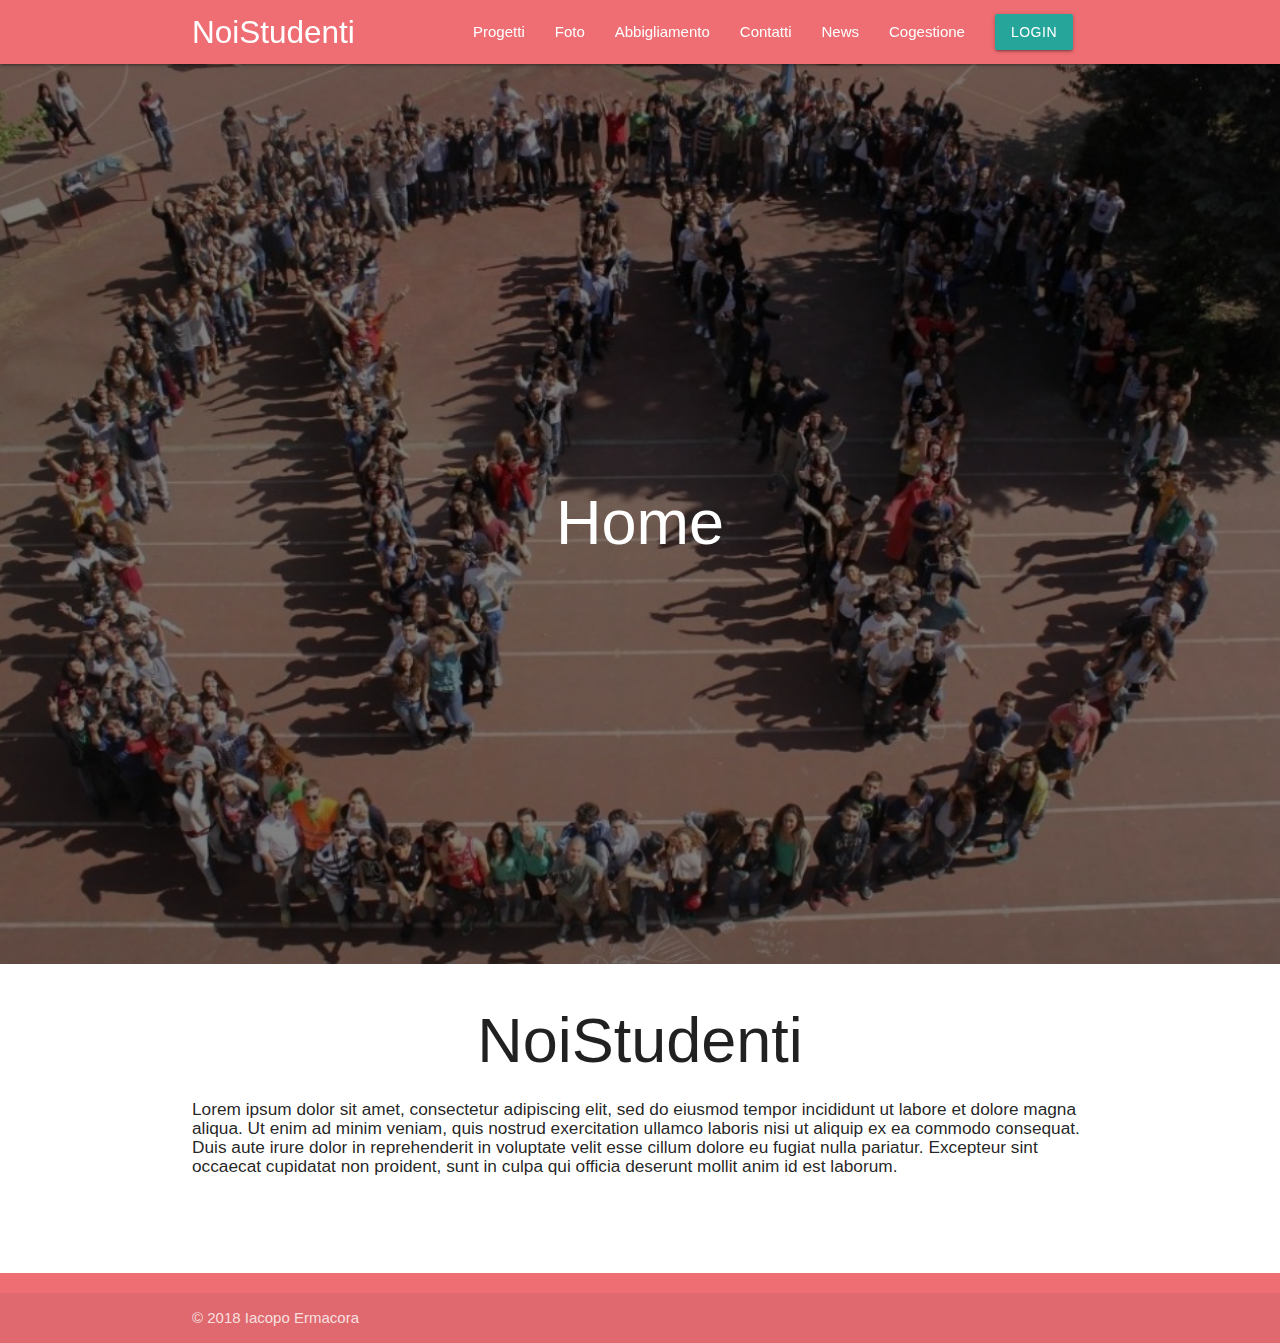
<file: Noistudenti/index.html>
<!DOCTYPE html>
<html lang="en" dir="ltr">
  <head>

      <!--Import Google Icon Font-->
      <link href="https://fonts.googleapis.com/icon?family=Material+Icons" rel="stylesheet">
      <!--Import materialize.css-->
      <link type="text/css" rel="stylesheet" href="css/materialize.min.css"  media="screen,projection"/>
      <link type="text/css" rel="stylesheet" href="css/noistudenti.css"/>
      <!--Let browser know website is optimized for mobile-->
      <meta name="viewport" content="width=device-width, initial-scale=1.0"/>

  </head>
  <body>
<!--Inizio Navbar-->
<div class="navbar-fixed">
<nav>
  <div class="nav-wrapper">
    <div class="container">
    <a href="#" class="brand-logo">NoiStudenti</a>
    <a href="#" data-target="mobile-links" class="sidenav-trigger"><i class="material-icons">menu</i></a>
    <ul class="right hide-on-med-and-down">
      <li><a href="progetti.html">Progetti</a></li>
      <li><a href="foto.html">Foto</a></li>
      <li><a href="abbigliamento.html">Abbigliamento</a></li>
      <li><a href="contatti.html">Contatti</a></li>
      <li><a href="news.html">News</a></li>
      <li><a href="cogestione.html">Cogestione</a></li>
      <li><a class="waves-effect waves-light btn" href="login.html">Login</a></li>
    </ul>
    </div>
  </div>
</nav>
</div>

       <ul class="sidenav" id="mobile-links">
         <li><a href="progetti.html">Progetti</a></li>
         <li><a href="foto.html">Foto</a></li>
         <li><a href="abbigliamento.html">Abbigliamento</a></li>
         <li><a href="contatti.html">Contatti</a></li>
         <li><a href="news.html">News</a></li>
         <li><a href="cogestione.html">Cogestione</a></li>
         <li><a class="waves-effect waves-light btn" href="login.html">Login</a></li>
        </ul>

<script src="https://code.jquery.com/jquery-3.3.1.min.js"></script>

<script>  $(document).ready(function(){
    $('.sidenav').sidenav();
  })
</script>

<!--Fine Navbar-->

<!--Hero inizio-->

<div class="hero_and_content">
    <section class="hero">
            <div class="hero-inner">
                <h1>Home</h1>
            </div>
        </section>
  </div>

<!--Hero fine-->

<div class="container  spazio_sotto" style:"margin-bottom: 4em;">
  <title>NoiStudenti - Home</title>
    <h1 class="center-align">NoiStudenti</h1>
    <h6>Lorem ipsum dolor sit amet, consectetur adipiscing elit, sed do eiusmod tempor incididunt ut labore et dolore magna aliqua. Ut enim ad minim veniam, quis nostrud exercitation ullamco laboris nisi ut aliquip ex ea commodo consequat. Duis aute irure dolor in reprehenderit in voluptate velit esse cillum dolore eu fugiat nulla pariatur. Excepteur sint occaecat cupidatat non proident, sunt in culpa qui officia deserunt mollit anim id est laborum.</h6>
</div>

<!--Footer inizio-->
<footer class="page-footer">
          <div class="footer-copyright">
            <div class="container">
            © 2018 Iacopo Ermacora
            </div>
          </div>
        </footer>

<!--JavaScript at end of body for optimized loading-->
<script type="text/javascript" src="js/materialize.min.js"></script>

  </body>
</html>
</file>
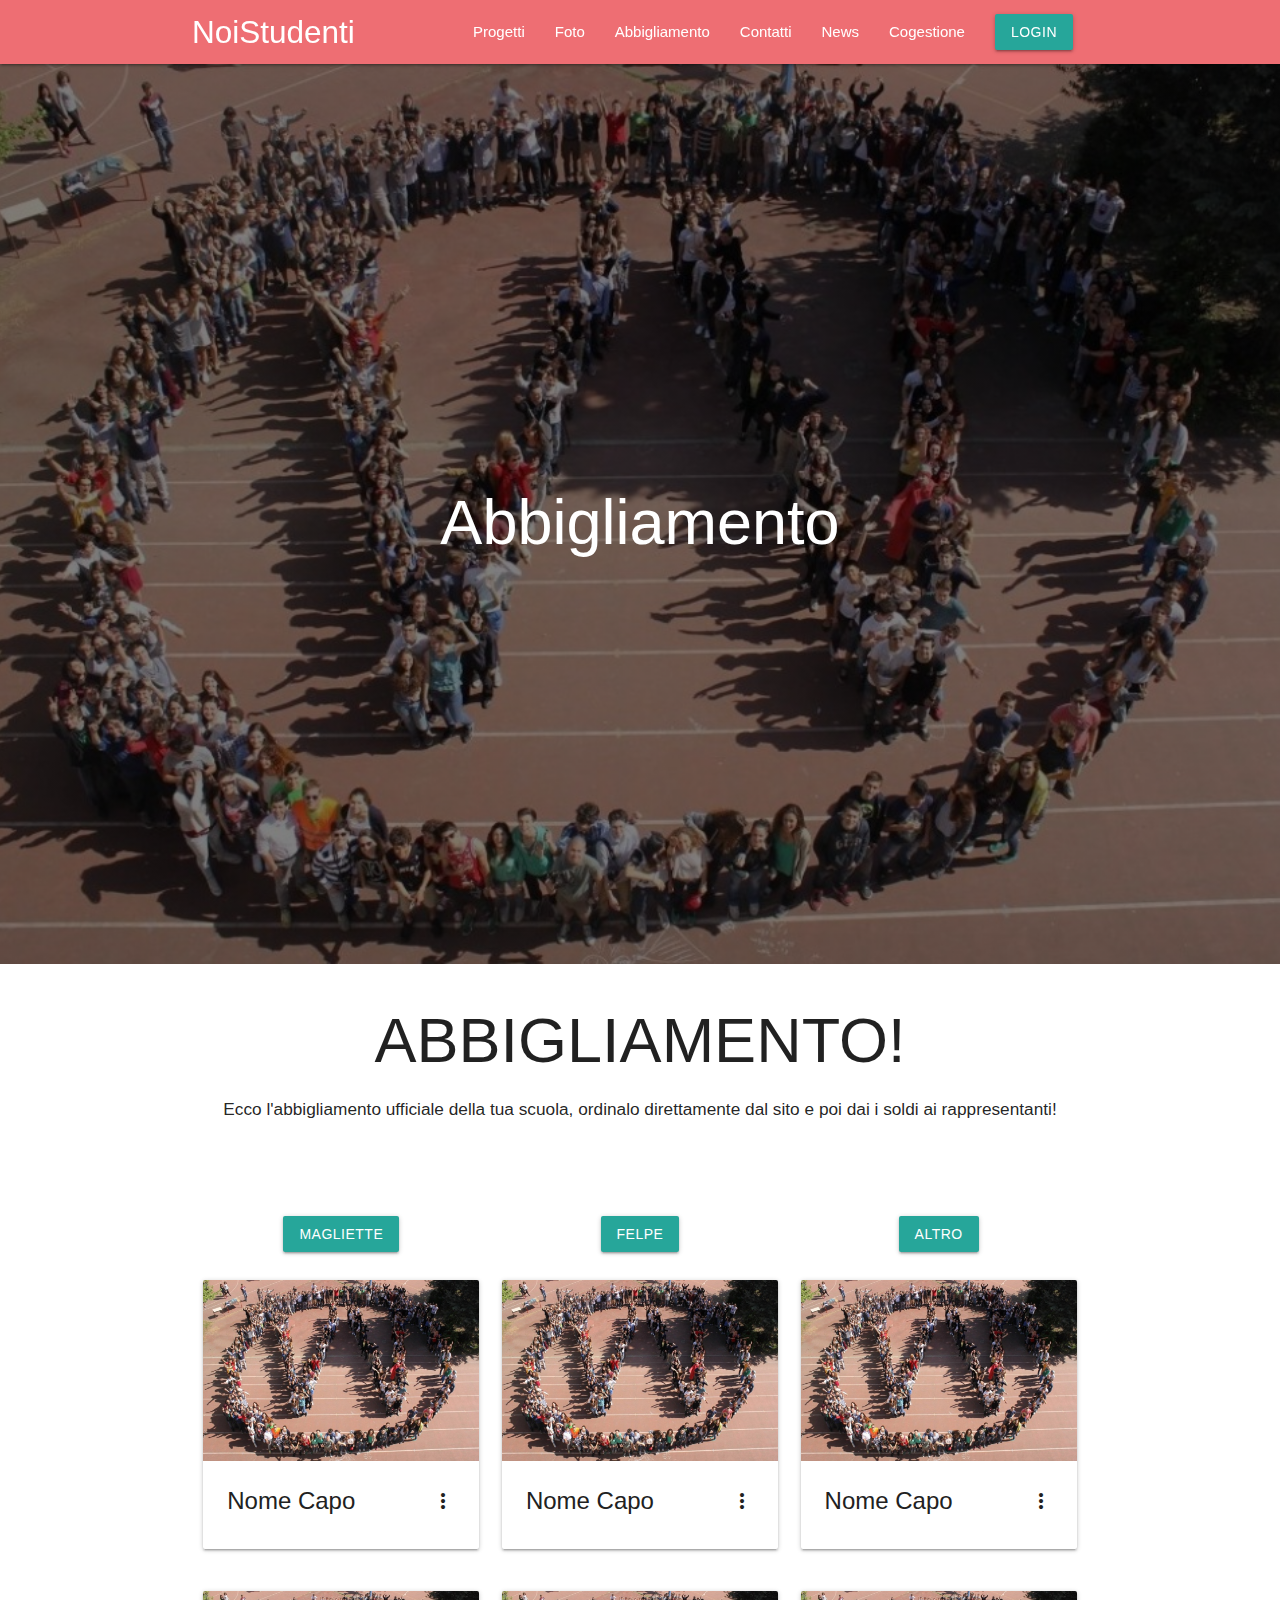
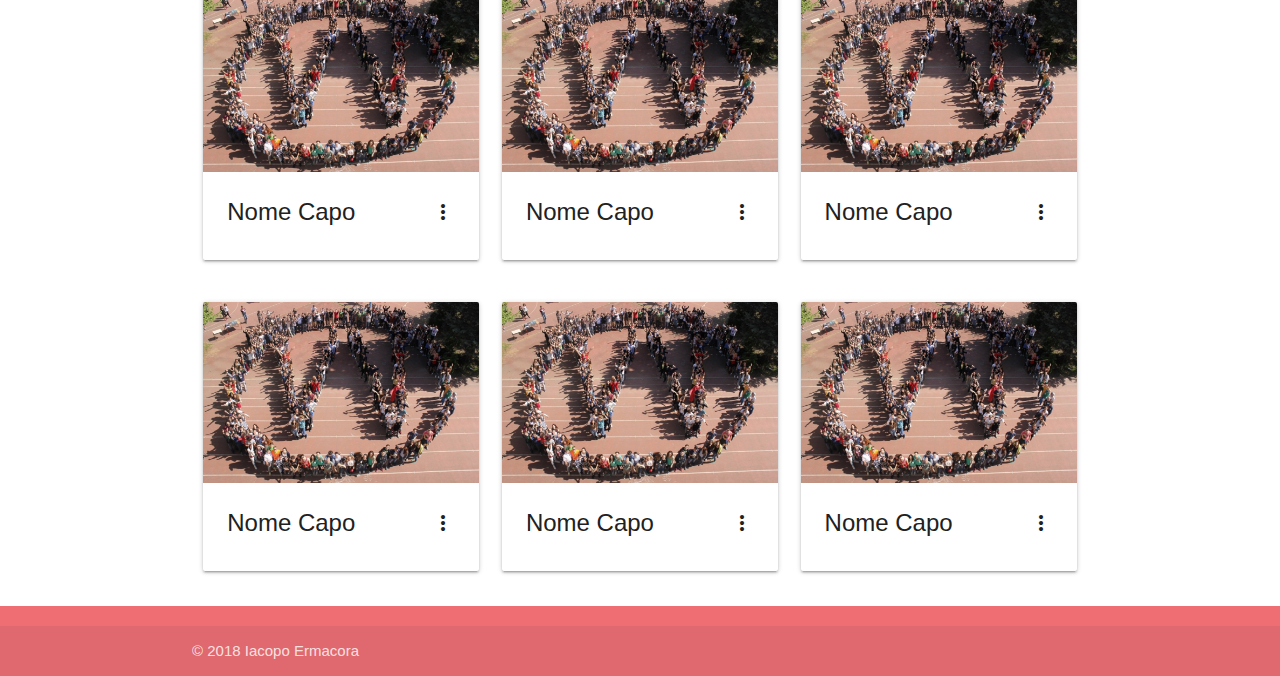
<file: Noistudenti/abbigliamento.html>
<!DOCTYPE html>
<html lang="en" dir="ltr">
  <head>

      <!--Import Google Icon Font-->
      <link href="https://fonts.googleapis.com/icon?family=Material+Icons" rel="stylesheet">
      <!--Import materialize.css-->
      <link type="text/css" rel="stylesheet" href="css/materialize.min.css"  media="screen,projection"/>
      <link type="text/css" rel="stylesheet" href="css/noistudenti.css"/>
      <!--Let browser know website is optimized for mobile-->
      <meta name="viewport" content="width=device-width, initial-scale=1.0"/>

  </head>
  <body>
<!--Inizio Navbar-->
<div class="navbar-fixed">
<nav>
  <div class="nav-wrapper">
    <div class="container">
    <a href="#" class="brand-logo">NoiStudenti</a>
    <a href="#" data-target="mobile-links" class="sidenav-trigger"><i class="material-icons">menu</i></a>
    <ul class="right hide-on-med-and-down">
      <li><a href="progetti.html">Progetti</a></li>
      <li><a href="foto.html">Foto</a></li>
      <li><a href="abbigliamento.html">Abbigliamento</a></li>
      <li><a href="contatti.html">Contatti</a></li>
      <li><a href="news.html">News</a></li>
      <li><a href="cogestione.html">Cogestione</a></li>
      <li><a class="waves-effect waves-light btn" href="login.html">Login</a></li>
    </ul>
    </div>
  </div>
</nav>
</div>

       <ul class="sidenav" id="mobile-links">
         <li><a href="progetti.html">Progetti</a></li>
         <li><a href="foto.html">Foto</a></li>
         <li><a href="abbigliamento.html">Abbigliamento</a></li>
         <li><a href="contatti.html">Contatti</a></li>
         <li><a href="news.html">News</a></li>
         <li><a href="cogestione.html">Cogestione</a></li>
         <li><a class="waves-effect waves-light btn" href="login.html">Login</a></li>
        </ul>

<script src="https://code.jquery.com/jquery-3.3.1.min.js"></script>

<script>  $(document).ready(function(){
    $('.sidenav').sidenav();
  })
</script>

<!--Hero inizio-->

<div class="hero_and_content">
    <section class="hero">
            <div class="hero-inner">
                <h1>Abbigliamento</h1>
            </div>
        </section>
  </div>

<div class="container">
  <title>NoiStudenti - Abbigliamento</title>

  <div class="spazio_sotto center">
    <h1>ABBIGLIAMENTO!</h1>
    <h6>Ecco l'abbigliamento ufficiale della tua scuola, ordinalo direttamente dal sito e poi dai i soldi ai rappresentanti!</h6>
  </div>


  <!--Bottoni capi-->
  <div class="row">
    <div class="col s4 m4 l4 center"><a class="waves-effect waves-light btn">Magliette</a></div>
    <div class="col l4 m4 s4 center"><a class="waves-effect waves-light btn">Felpe</a></div>
    <div class="col l4 m4 s4 center"><a class="waves-effect waves-light btn">Altro</a></div>
  </div>

  <!--Collettivi-->

    <div class="row">
        <div class="col s12 m12 l4">  <div class="card">
              <div class="card-image waves-effect waves-block waves-light">
                <img class="activator" src="images/tema.jpg">
              </div>
              <div class="card-content">
                <span class="card-title activator grey-text text-darken-4">Nome Capo<i class="material-icons right">more_vert</i></span>
              </div>
              <div class="card-reveal">
                <span class="card-title grey-text text-darken-4">Nome Capo<i class="material-icons right">close</i></span>
                <p>Descrizione del capo</p>
                <p><b>Colori: </b></p>
                <div class="input-field col s12">
                    <select>
                      <option value="" disabled selected>Seleziona</option>
                      <option value="1">Blu</option>
                      <option value="2">Nero</option>
                      <option value="3">Verde</option>
                    </select>
                  </div>
                <p><b>Taglie: </b></p>
                <div class="input-field col s12">
                    <select>
                      <option value="" disabled selected>Seleziona</option>
                      <option value="1">XS</option>
                      <option value="2">S</option>
                      <option value="3">M</option>
                      <option value="4">L</option>
                      <option value="5">XL</option>
                    </select>
                  </div>
                <p><b>Prezzo: </b></p>
                <p>15 euro</p>
                <a class="waves-effect waves-light btn">Aggiungi al carrello</a>
              </div>
            </div>
            </div>

            <div class="col s12 m12 l4">  <div class="card">
                  <div class="card-image waves-effect waves-block waves-light">
                    <img class="activator" src="images/tema.jpg">
                  </div>
                  <div class="card-content">
                    <span class="card-title activator grey-text text-darken-4">Nome Capo<i class="material-icons right">more_vert</i></span>
                  </div>
                  <div class="card-reveal">
                    <span class="card-title grey-text text-darken-4">Nome Capo<i class="material-icons right">close</i></span>
                    <p>Descrizione del capo</p>
                    <p><b>Colori: </b></p>
                    <div class="input-field col s12">
                        <select>
                          <option value="" disabled selected>Seleziona</option>
                          <option value="1">Blu</option>
                          <option value="2">Nero</option>
                          <option value="3">Verde</option>
                        </select>
                      </div>
                    <p><b>Taglie: </b></p>
                    <div class="input-field col s12">
                        <select>
                          <option value="" disabled selected>Seleziona</option>
                          <option value="1">XS</option>
                          <option value="2">S</option>
                          <option value="3">M</option>
                          <option value="4">L</option>
                          <option value="5">XL</option>
                        </select>
                      </div>
                    <p><b>Prezzo: </b></p>
                    <p>15 euro</p>
                    <a class="waves-effect waves-light btn">Aggiungi al carrello</a>
                  </div>
                </div>
                </div>

                <div class="col s12 m12 l4">  <div class="card">
                      <div class="card-image waves-effect waves-block waves-light">
                        <img class="activator" src="images/tema.jpg">
                      </div>
                      <div class="card-content">
                        <span class="card-title activator grey-text text-darken-4">Nome Capo<i class="material-icons right">more_vert</i></span>
                      </div>
                      <div class="card-reveal">
                        <span class="card-title grey-text text-darken-4">Nome Capo<i class="material-icons right">close</i></span>
                        <p>Descrizione del capo</p>
                        <p><b>Colori: </b></p>
                        <div class="input-field col s12">
                            <select>
                              <option value="" disabled selected>Seleziona</option>
                              <option value="1">Blu</option>
                              <option value="2">Nero</option>
                              <option value="3">Verde</option>
                            </select>
                          </div>
                        <p><b>Taglie: </b></p>
                        <div class="input-field col s12">
                            <select>
                              <option value="" disabled selected>Seleziona</option>
                              <option value="1">XS</option>
                              <option value="2">S</option>
                              <option value="3">M</option>
                              <option value="4">L</option>
                              <option value="5">XL</option>
                            </select>
                          </div>
                        <p><b>Prezzo: </b></p>
                        <p>15 euro</p>
                        <a class="waves-effect waves-light btn">Aggiungi al carrello</a>
                      </div>
                    </div>
                    </div>

              </div>

              <div class="row">
                  <div class="col s12 m12 l4">  <div class="card">
                        <div class="card-image waves-effect waves-block waves-light">
                          <img class="activator" src="images/tema.jpg">
                        </div>
                        <div class="card-content">
                          <span class="card-title activator grey-text text-darken-4">Nome Capo<i class="material-icons right">more_vert</i></span>
                        </div>
                        <div class="card-reveal">
                          <span class="card-title grey-text text-darken-4">Nome Capo<i class="material-icons right">close</i></span>
                          <p>Descrizione del capo</p>
                          <p><b>Colori: </b></p>
                          <div class="input-field col s12">
                              <select>
                                <option value="" disabled selected>Seleziona</option>
                                <option value="1">Blu</option>
                                <option value="2">Nero</option>
                                <option value="3">Verde</option>
                              </select>
                            </div>
                          <p><b>Taglie: </b></p>
                          <div class="input-field col s12">
                              <select>
                                <option value="" disabled selected>Seleziona</option>
                                <option value="1">XS</option>
                                <option value="2">S</option>
                                <option value="3">M</option>
                                <option value="4">L</option>
                                <option value="5">XL</option>
                              </select>
                            </div>
                          <p><b>Prezzo: </b></p>
                          <p>15 euro</p>
                          <a class="waves-effect waves-light btn">Aggiungi al carrello</a>
                        </div>
                      </div>
                      </div>

                      <div class="col s12 m12 l4">  <div class="card">
                            <div class="card-image waves-effect waves-block waves-light">
                              <img class="activator" src="images/tema.jpg">
                            </div>
                            <div class="card-content">
                              <span class="card-title activator grey-text text-darken-4">Nome Capo<i class="material-icons right">more_vert</i></span>
                            </div>
                            <div class="card-reveal">
                              <span class="card-title grey-text text-darken-4">Nome Capo<i class="material-icons right">close</i></span>
                              <p>Descrizione del capo</p>
                              <p><b>Colori: </b></p>
                              <div class="input-field col s12">
                                  <select>
                                    <option value="" disabled selected>Seleziona</option>
                                    <option value="1">Blu</option>
                                    <option value="2">Nero</option>
                                    <option value="3">Verde</option>
                                  </select>
                                </div>
                              <p><b>Taglie: </b></p>
                              <div class="input-field col s12">
                                  <select>
                                    <option value="" disabled selected>Seleziona</option>
                                    <option value="1">XS</option>
                                    <option value="2">S</option>
                                    <option value="3">M</option>
                                    <option value="4">L</option>
                                    <option value="5">XL</option>
                                  </select>
                                </div>
                              <p><b>Prezzo: </b></p>
                              <p>15 euro</p>
                              <a class="waves-effect waves-light btn">Aggiungi al carrello</a>
                            </div>
                          </div>
                          </div>

                          <div class="col s12 m12 l4">  <div class="card">
                                <div class="card-image waves-effect waves-block waves-light">
                                  <img class="activator" src="images/tema.jpg">
                                </div>
                                <div class="card-content">
                                  <span class="card-title activator grey-text text-darken-4">Nome Capo<i class="material-icons right">more_vert</i></span>
                                </div>
                                <div class="card-reveal">
                                  <span class="card-title grey-text text-darken-4">Nome Capo<i class="material-icons right">close</i></span>
                                  <p>Descrizione del capo</p>
                                  <p><b>Colori: </b></p>
                                  <div class="input-field col s12">
                                      <select>
                                        <option value="" disabled selected>Seleziona</option>
                                        <option value="1">Blu</option>
                                        <option value="2">Nero</option>
                                        <option value="3">Verde</option>
                                      </select>
                                    </div>
                                  <p><b>Taglie: </b></p>
                                  <div class="input-field col s12">
                                      <select>
                                        <option value="" disabled selected>Seleziona</option>
                                        <option value="1">XS</option>
                                        <option value="2">S</option>
                                        <option value="3">M</option>
                                        <option value="4">L</option>
                                        <option value="5">XL</option>
                                      </select>
                                    </div>
                                  <p><b>Prezzo: </b></p>
                                  <p>15 euro</p>
                                  <a class="waves-effect waves-light btn">Aggiungi al carrello</a>
                                </div>
                              </div>
                              </div>

                        </div>

                        <div class="row">
                            <div class="col s12 m12 l4">  <div class="card">
                                  <div class="card-image waves-effect waves-block waves-light">
                                    <img class="activator" src="images/tema.jpg">
                                  </div>
                                  <div class="card-content">
                                    <span class="card-title activator grey-text text-darken-4">Nome Capo<i class="material-icons right">more_vert</i></span>
                                  </div>
                                  <div class="card-reveal">
                                    <span class="card-title grey-text text-darken-4">Nome Capo<i class="material-icons right">close</i></span>
                                    <p>Descrizione del capo</p>
                                    <p><b>Colori: </b></p>
                                    <div class="input-field col s12">
                                        <select>
                                          <option value="" disabled selected>Seleziona</option>
                                          <option value="1">Blu</option>
                                          <option value="2">Nero</option>
                                          <option value="3">Verde</option>
                                        </select>
                                      </div>
                                    <p><b>Taglie: </b></p>
                                    <div class="input-field col s12">
                                        <select>
                                          <option value="" disabled selected>Seleziona</option>
                                          <option value="1">XS</option>
                                          <option value="2">S</option>
                                          <option value="3">M</option>
                                          <option value="4">L</option>
                                          <option value="5">XL</option>
                                        </select>
                                      </div>
                                    <p><b>Prezzo: </b></p>
                                    <p>15 euro</p>
                                    <a class="waves-effect waves-light btn">Aggiungi al carrello</a>
                                  </div>
                                </div>
                                </div>

                                <div class="col s12 m12 l4">  <div class="card">
                                      <div class="card-image waves-effect waves-block waves-light">
                                        <img class="activator" src="images/tema.jpg">
                                      </div>
                                      <div class="card-content">
                                        <span class="card-title activator grey-text text-darken-4">Nome Capo<i class="material-icons right">more_vert</i></span>
                                      </div>
                                      <div class="card-reveal">
                                        <span class="card-title grey-text text-darken-4">Nome Capo<i class="material-icons right">close</i></span>
                                        <p>Descrizione del capo</p>
                                        <p><b>Colori: </b></p>
                                        <div class="input-field col s12">
                                            <select>
                                              <option value="" disabled selected>Seleziona</option>
                                              <option value="1">Blu</option>
                                              <option value="2">Nero</option>
                                              <option value="3">Verde</option>
                                            </select>
                                          </div>
                                        <p><b>Taglie: </b></p>
                                        <div class="input-field col s12">
                                            <select>
                                              <option value="" disabled selected>Seleziona</option>
                                              <option value="1">XS</option>
                                              <option value="2">S</option>
                                              <option value="3">M</option>
                                              <option value="4">L</option>
                                              <option value="5">XL</option>
                                            </select>
                                          </div>
                                        <p><b>Prezzo: </b></p>
                                        <p>15 euro</p>
                                        <a class="waves-effect waves-light btn">Aggiungi al carrello</a>
                                      </div>
                                    </div>
                                    </div>

                                    <div class="col s12 m12 l4">  <div class="card">
                                          <div class="card-image waves-effect waves-block waves-light">
                                            <img class="activator" src="images/tema.jpg">
                                          </div>
                                          <div class="card-content">
                                            <span class="card-title activator grey-text text-darken-4">Nome Capo<i class="material-icons right">more_vert</i></span>
                                          </div>
                                          <div class="card-reveal">
                                            <span class="card-title grey-text text-darken-4">Nome Capo<i class="material-icons right">close</i></span>
                                            <p>Descrizione del capo</p>
                                            <p><b>Colori: </b></p>
                                            <div class="input-field col s12">
                                                <select>
                                                  <option value="" disabled selected>Seleziona</option>
                                                  <option value="1">Blu</option>
                                                  <option value="2">Nero</option>
                                                  <option value="3">Verde</option>
                                                </select>
                                              </div>
                                            <p><b>Taglie: </b></p>
                                            <div class="input-field col s12">
                                                <select>
                                                  <option value="" disabled selected>Seleziona</option>
                                                  <option value="1">XS</option>
                                                  <option value="2">S</option>
                                                  <option value="3">M</option>
                                                  <option value="4">L</option>
                                                  <option value="5">XL</option>
                                                </select>
                                              </div>
                                            <p><b>Prezzo: </b></p>
                                            <p>15 euro</p>
                                            <a class="waves-effect waves-light btn">Aggiungi al carrello</a>
                                          </div>
                                        </div>
                                        </div>

                                  </div>

                        </div>


          <script> $(document).ready(function(){
      $('select').formSelect();
    });
            </script>


<!--Footer inizio-->
<footer class="page-footer">
          <div class="footer-copyright">
            <div class="container">
            © 2018 Iacopo Ermacora
            </div>
          </div>
        </footer>

<!--JavaScript at end of body for optimized loading-->
<script type="text/javascript" src="js/materialize.min.js"></script>

  </body>
</html>
</file>
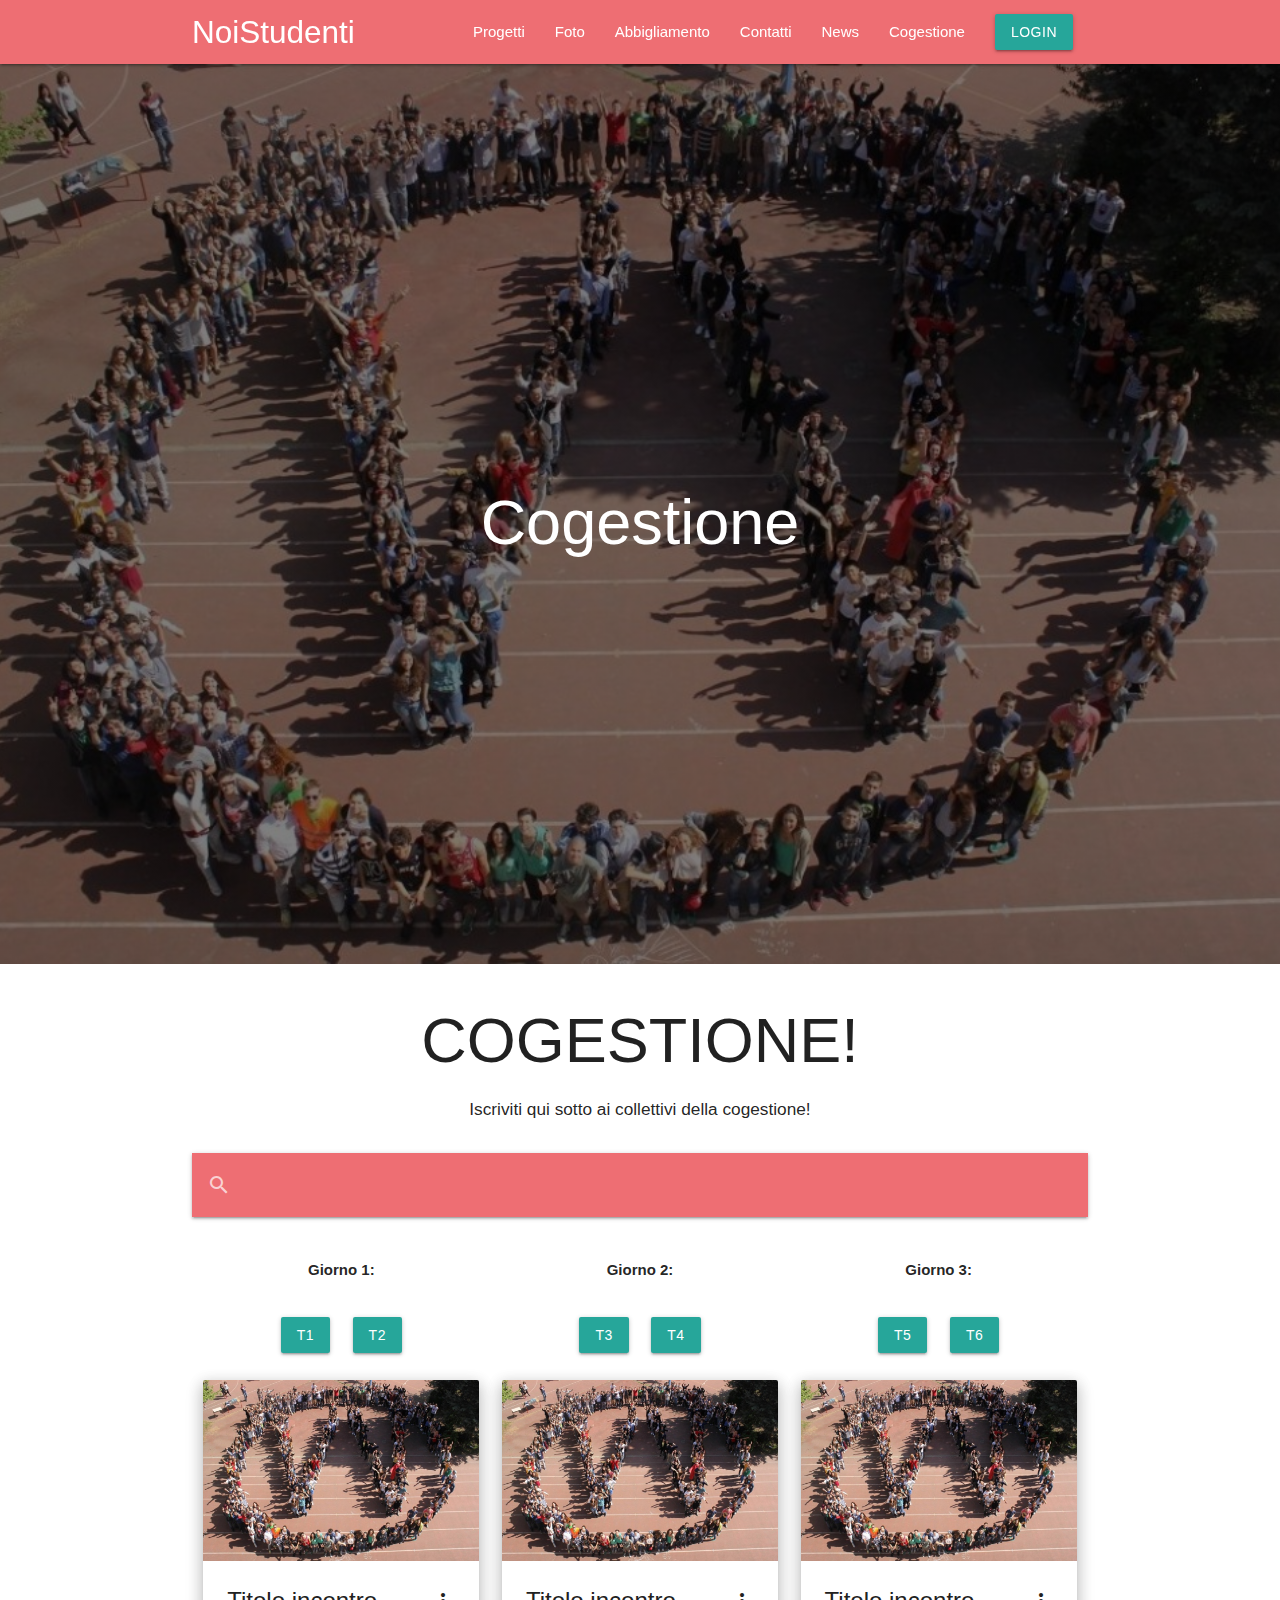
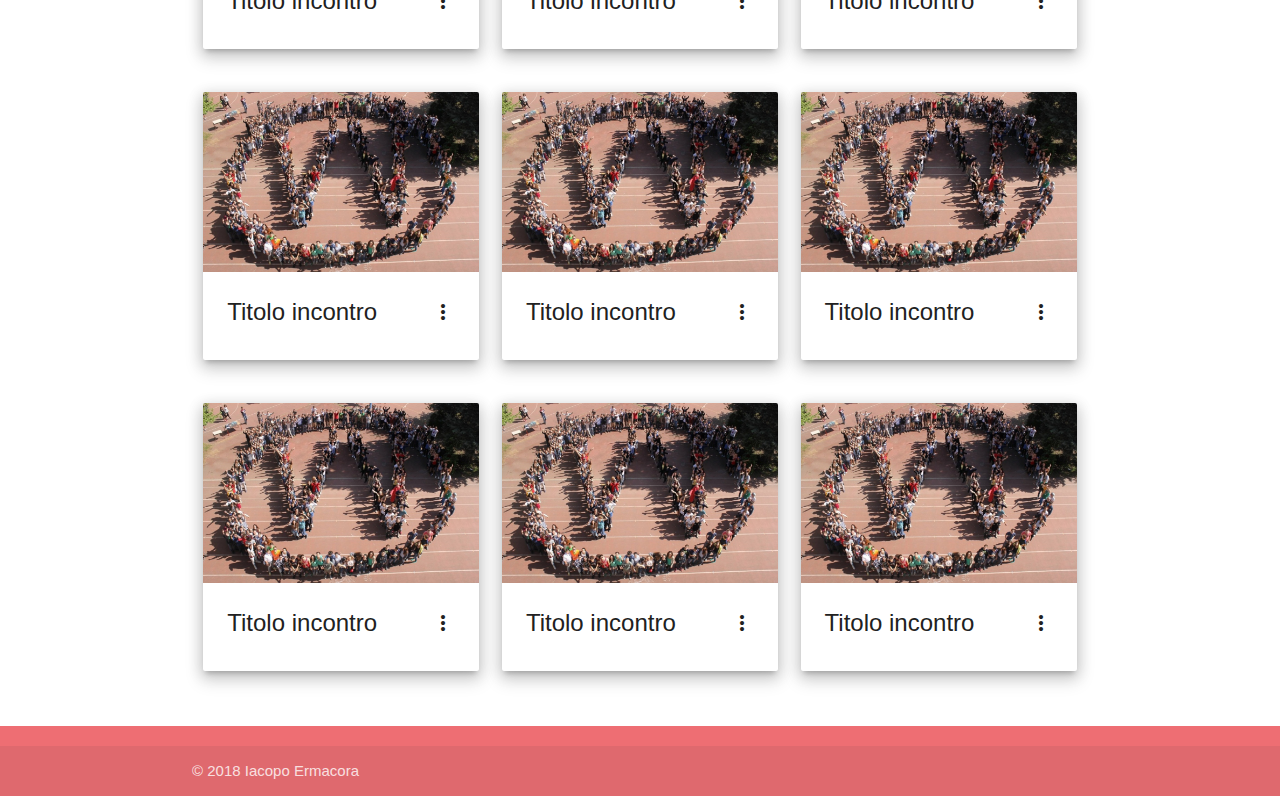
<file: Noistudenti/cogestione.html>
<!DOCTYPE html>
<html lang="en" dir="ltr">
  <head>

      <!--Import Google Icon Font-->
      <link href="https://fonts.googleapis.com/icon?family=Material+Icons" rel="stylesheet">
      <!--Import materialize.css-->
      <link type="text/css" rel="stylesheet" href="css/materialize.min.css"  media="screen,projection"/>
      <link type="text/css" rel="stylesheet" href="css/noistudenti.css"/>
      <!--Let browser know website is optimized for mobile-->
      <meta name="viewport" content="width=device-width, initial-scale=1.0"/>

  </head>
  <body>
<!--Navbar-->
<div class="navbar-fixed">
<nav>
  <div class="nav-wrapper">
    <div class="container">
    <a href="#" class="brand-logo">NoiStudenti</a>
    <a href="#" data-target="mobile-links" class="sidenav-trigger"><i class="material-icons">menu</i></a>
    <ul class="right hide-on-med-and-down">
      <li><a href="progetti.html">Progetti</a></li>
      <li><a href="foto.html">Foto</a></li>
      <li><a href="abbigliamento.html">Abbigliamento</a></li>
      <li><a href="contatti.html">Contatti</a></li>
      <li><a href="news.html">News</a></li>
      <li><a href="cogestione.html">Cogestione</a></li>
      <li><a class="waves-effect waves-light btn" href="login.html">Login</a></li>
    </ul>
    </div>
  </div>
</nav>
</div>

       <ul class="sidenav" id="mobile-links">
         <li><a href="progetti.html">Progetti</a></li>
         <li><a href="foto.html">Foto</a></li>
         <li><a href="abbigliamento.html">Abbigliamento</a></li>
         <li><a href="contatti.html">Contatti</a></li>
         <li><a href="news.html">News</a></li>
         <li><a href="cogestione.html">Cogestione</a></li>
         <li><a class="waves-effect waves-light btn" href="login.html">Login</a></li>
        </ul>

<script src="https://code.jquery.com/jquery-3.3.1.min.js"></script>

<script>  $(document).ready(function(){
    $('.sidenav').sidenav();
  })
</script>


<!--Hero-->

<div class="hero_and_content">
    <section class="hero">
            <div class="hero-inner">
                <h1>Cogestione</h1>
            </div>
        </section>
  </div>

<!--Container-->

<div class="container" style:"margin-bottom: 4em;">
  <title>NoiStudenti - Cogestione</title>

  <div class="spazietto_sotto center">
    <h1 class="center">COGESTIONE!</h1>
    <h6 class="center">Iscriviti qui sotto ai collettivi della cogestione!</h6>
  </div>

<div class="spazietto_sotto">
  <nav>
      <div class="nav-wrapper">
        <form>
          <div class="input-field">
            <input id="search" type="search" required>
            <label class="label-icon" for="search"><i class="material-icons">search</i></label>
            <i class="material-icons">close</i>
          </div>
        </form>
      </div>
    </nav>
</div>

<!--Bottoni turni mobile-->
  <div class="row">
    <div class="row hide-on-large-only">
    <p class="hide-on-large-only col s4 m4 right-align"><b>Giorno 1:</b></p>
    <div class="col s4 m4 center"><a class="waves-effect waves-light btn">T1</a></div>
    <div class="col s4 m4 left-align"><a class="waves-effect waves-light btn">T2</a></div>
    </div>
    <div class="row hide-on-large-only">
    <p class="hide-on-large-only col s4 m4 right-align"><b>Giorno 2:</b></p>
    <div class="col s4 m4 center"><a class="waves-effect waves-light btn">T3</a></div>
    <div class="col s4 m4 left-align"><a class="waves-effect waves-light btn">T4</a></div>
    </div>
    <div class="row hide-on-large-only center">
    <p class="hide-on-large-only col s4 m4 right-align"><b>Giorno 3:</b></p>
    <div class="col s4 m4 center"><a class="waves-effect waves-light btn">T5</a></div>
    <div class="col s4 m4 left-align"><a class="waves-effect waves-light btn">T6</a></div>
  </div>


<!--Bottoni turni desktop-->
<div class="row hide-on-med-and-down">
  <p class="col l4 center"><b>Giorno 1:</b></p>
  <p class="col l4 center"><b>Giorno 2:</b></p>
  <p class="col l4 center"><b>Giorno 3:</b></p>
</div>
<div class="row hide-on-med-and-down">
  <div class="col l2 right-align"><a class="waves-effect waves-light btn">T1</a></div>
  <div class="col l2 left-align"><a class="waves-effect waves-light btn">T2</a></div>
  <div class="col l2 right-align"><a class="waves-effect waves-light btn">T3</a></div>
  <div class="col l2 left-align"><a class="waves-effect waves-light btn">T4</a></div>
  <div class="col l2 right-align"><a class="waves-effect waves-light btn">T5</a></div>
  <div class="col l2 left-align"><a class="waves-effect waves-light btn">T6</a></div>
</div>

<!--Collettivi-->

  <div class="row">
      <div class="col s12 m12 l4">  <div class="card z-depth-3">
            <div class="card-image waves-effect waves-block waves-light">
              <img class="activator" src="images/tema.jpg">
            </div>
            <div class="card-content">
              <span class="card-title activator grey-text text-darken-4">Titolo incontro<i class="material-icons right">more_vert</i></span>
            </div>
            <div class="card-reveal">
              <span class="card-title grey-text text-darken-4">Titolo incontro<i class="material-icons right">close</i></span>
              <p>Descrizione del collettivo</p>
              <p><b>Ospite: </b></p>
              <p>Nome ospite</p>
              <p><b>Referente: </b></p>
              <p>Nome Referente</p>
              <p><b>Turni disponibili</b></p>
              <a class="waves-effect waves-light btn">Iscriviti</a>
            </div>
          </div></div>
      <div class="col s12 m12 l4">  <div class="card z-depth-3">
            <div class="card-image waves-effect waves-block waves-light">
              <img class="activator" src="images/tema.jpg">
            </div>
            <div class="card-content">
              <span class="card-title activator grey-text text-darken-4">Titolo incontro<i class="material-icons right">more_vert</i></span>
            </div>
            <div class="card-reveal">
              <span class="card-title grey-text text-darken-4">Titolo incontro<i class="material-icons right">close</i></span>
              <p>Descrizione del collettivo</p>
              <p><b>Ospite: </b></p>
              <p>Nome ospite</p>
              <p><b>Referente: </b></p>
              <p>Nome Referente</p>
              <p><b>Turni disponibili</b></p>
              <a class="waves-effect waves-light btn">Iscriviti</a>
            </div>
          </div></div>
      <div class="col s12 m12 l4">  <div class="card z-depth-3">
            <div class="card-image waves-effect waves-block waves-light">
              <img class="activator" src="images/tema.jpg">
            </div>
            <div class="card-content">
              <span class="card-title activator grey-text text-darken-4">Titolo incontro<i class="material-icons right">more_vert</i></span>
            </div>
            <div class="card-reveal">
              <span class="card-title grey-text text-darken-4">Titolo incontro<i class="material-icons right">close</i></span>
              <p>Descrizione del collettivo</p>
              <p><b>Ospite: </b></p>
              <p>Nome ospite</p>
              <p><b>Referente: </b></p>
              <p>Nome Referente</p>
              <p><b>Turni disponibili</b></p>
              <a class="waves-effect waves-light btn">Iscriviti</a>
            </div>
          </div></div>
    </div>

    <div class="row">
        <div class="col s12 m12 l4">  <div class="card z-depth-3">
              <div class="card-image waves-effect waves-block waves-light">
                <img class="activator" src="images/tema.jpg">
              </div>
              <div class="card-content">
                <span class="card-title activator grey-text text-darken-4">Titolo incontro<i class="material-icons right">more_vert</i></span>
              </div>
              <div class="card-reveal">
                <span class="card-title grey-text text-darken-4">Titolo incontro<i class="material-icons right">close</i></span>
                <p>Descrizione del collettivo</p>
                <p><b>Ospite: </b></p>
                <p>Nome ospite</p>
                <p><b>Referente: </b></p>
                <p>Nome Referente</p>
                <p><b>Turni disponibili</b></p>
                <a class="waves-effect waves-light btn">Iscriviti</a>
              </div>
            </div></div>
        <div class="col s12 m12 l4">  <div class="card z-depth-3">
              <div class="card-image waves-effect waves-block waves-light">
                <img class="activator" src="images/tema.jpg">
              </div>
              <div class="card-content">
                <span class="card-title activator grey-text text-darken-4">Titolo incontro<i class="material-icons right">more_vert</i></span>
              </div>
              <div class="card-reveal">
                <span class="card-title grey-text text-darken-4">Titolo incontro<i class="material-icons right">close</i></span>
                <p>Descrizione del collettivo</p>
                <p><b>Ospite: </b></p>
                <p>Nome ospite</p>
                <p><b>Referente: </b></p>
                <p>Nome Referente</p>
                <p><b>Turni disponibili</b></p>
                <a class="waves-effect waves-light btn">Iscriviti</a>
              </div>
            </div></div>
        <div class="col s12 m12 l4">  <div class="card z-depth-3">
              <div class="card-image waves-effect waves-block waves-light">
                <img class="activator" src="images/tema.jpg">
              </div>
              <div class="card-content">
                <span class="card-title activator grey-text text-darken-4">Titolo incontro<i class="material-icons right">more_vert</i></span>
              </div>
              <div class="card-reveal">
                <span class="card-title grey-text text-darken-4">Titolo incontro<i class="material-icons right">close</i></span>
                <p>Descrizione del collettivo</p>
                <p><b>Ospite: </b></p>
                <p>Nome ospite</p>
                <p><b>Referente: </b></p>
                <p>Nome Referente</p>
                <p><b>Turni disponibili</b></p>
                <a class="waves-effect waves-light btn">Iscriviti</a>
              </div>
            </div></div>
      </div>

      <div class="row">
          <div class="col s12 m12 l4">  <div class="card z-depth-3">
                <div class="card-image waves-effect waves-block waves-light">
                  <img class="activator" src="images/tema.jpg">
                </div>
                <div class="card-content">
                  <span class="card-title activator grey-text text-darken-4">Titolo incontro<i class="material-icons right">more_vert</i></span>
                </div>
                <div class="card-reveal">
                  <span class="card-title grey-text text-darken-4">Titolo incontro<i class="material-icons right">close</i></span>
                  <p>Descrizione del collettivo</p>
                  <p><b>Ospite: </b></p>
                  <p>Nome ospite</p>
                  <p><b>Referente: </b></p>
                  <p>Nome Referente</p>
                  <p><b>Turni disponibili</b></p>
                  <a class="waves-effect waves-light btn">Iscriviti</a>
                </div>
              </div></div>
          <div class="col s12 m12 l4">  <div class="card z-depth-3">
                <div class="card-image waves-effect waves-block waves-light">
                  <img class="activator" src="images/tema.jpg">
                </div>
                <div class="card-content">
                  <span class="card-title activator grey-text text-darken-4">Titolo incontro<i class="material-icons right">more_vert</i></span>
                </div>
                <div class="card-reveal">
                  <span class="card-title grey-text text-darken-4">Titolo incontro<i class="material-icons right">close</i></span>
                  <p>Descrizione del collettivo</p>
                  <p><b>Ospite: </b></p>
                  <p>Nome ospite</p>
                  <p><b>Referente: </b></p>
                  <p>Nome Referente</p>
                  <p><b>Turni disponibili</b></p>
                  <a class="waves-effect waves-light btn">Iscriviti</a>
                </div>
              </div></div>
          <div class="col s12 m12 l4">  <div class="card z-depth-3">
                <div class="card-image waves-effect waves-block waves-light">
                  <img class="activator" src="images/tema.jpg">
                </div>
                <div class="card-content">
                  <span class="card-title activator grey-text text-darken-4">Titolo incontro<i class="material-icons right">more_vert</i></span>
                </div>
                <div class="card-reveal">
                  <span class="card-title grey-text text-darken-4">Titolo incontro<i class="material-icons right">close</i></span>
                  <p>Descrizione del collettivo</p>
                  <p><b>Ospite: </b></p>
                  <p>Nome ospite</p>
                  <p><b>Referente: </b></p>
                  <p>Nome Referente</p>
                  <p><b>Turni disponibili</b></p>
                  <a class="waves-effect waves-light btn">Iscriviti</a>
                </div>
              </div></div>
        </div>




</div>
</div>

<!--Footer inizio-->
<footer class="page-footer">
          <div class="footer-copyright">
            <div class="container">
            © 2018 Iacopo Ermacora
            </div>
          </div>
        </footer>

<!--JavaScript at end of body for optimized loading-->
<script type="text/javascript" src="js/materialize.min.js"></script>

  </body>
</html>
</file>
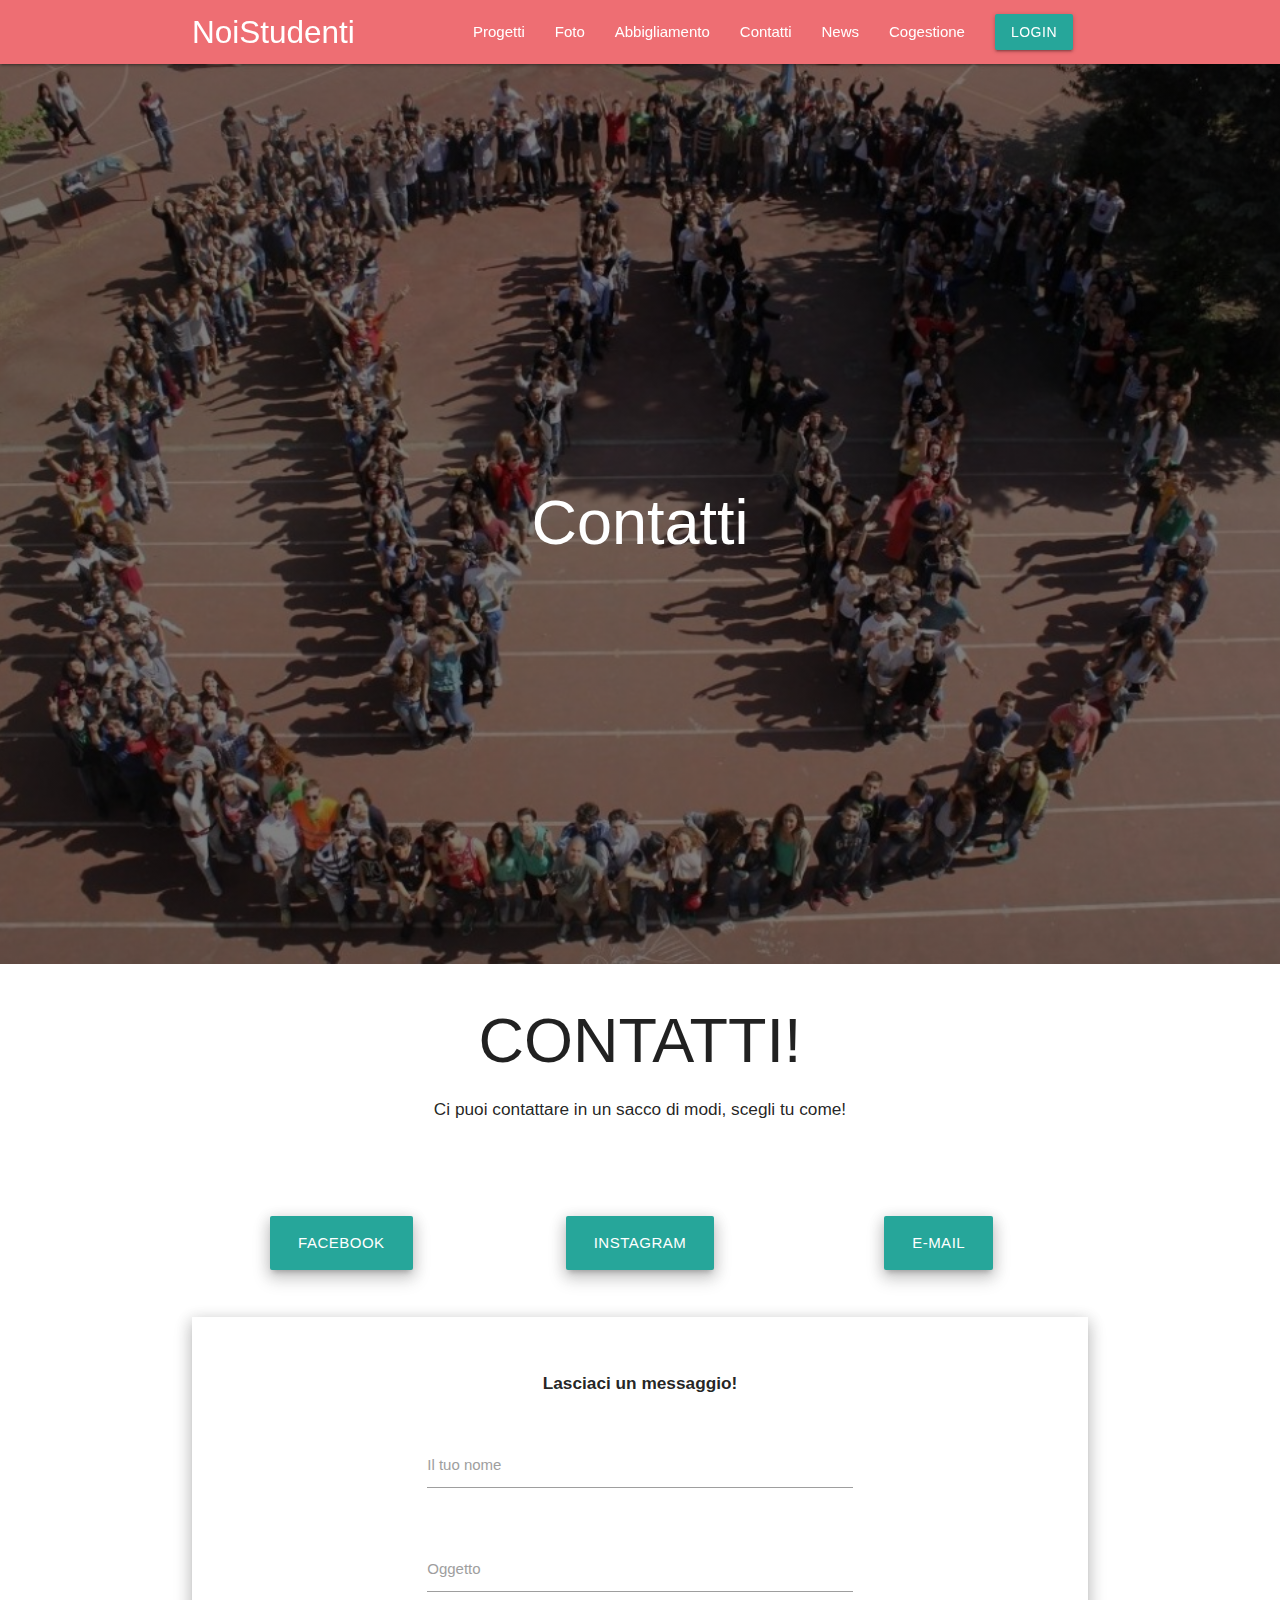
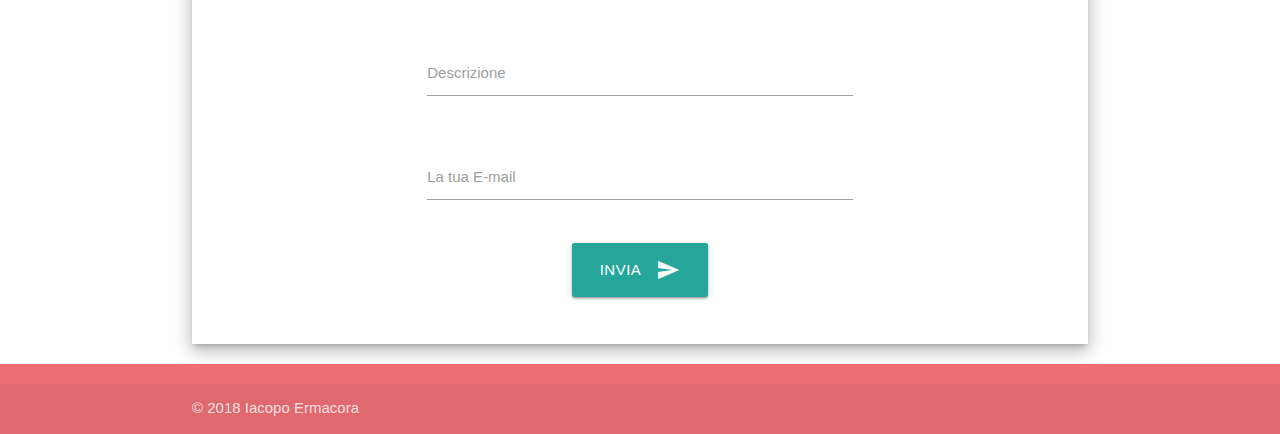
<file: Noistudenti/contatti.html>
<!DOCTYPE html>
<html lang="en" dir="ltr">
  <head>

      <!--Import Google Icon Font-->
      <link href="https://fonts.googleapis.com/icon?family=Material+Icons" rel="stylesheet">
      <!--Import materialize.css-->
      <link type="text/css" rel="stylesheet" href="css/materialize.min.css"  media="screen,projection"/>
      <link type="text/css" rel="stylesheet" href="css/noistudenti.css"/>
      <!--Let browser know website is optimized for mobile-->
      <meta name="viewport" content="width=device-width, initial-scale=1.0"/>

  </head>
  <body>
<!--Inizio Navbar-->
<div class="navbar-fixed">
<nav>
  <div class="nav-wrapper">
    <div class="container">
    <a href="#" class="brand-logo">NoiStudenti</a>
    <a href="#" data-target="mobile-links" class="sidenav-trigger"><i class="material-icons">menu</i></a>
    <ul class="right hide-on-med-and-down">
      <li><a href="progetti.html">Progetti</a></li>
      <li><a href="foto.html">Foto</a></li>
      <li><a href="abbigliamento.html">Abbigliamento</a></li>
      <li><a href="contatti.html">Contatti</a></li>
      <li><a href="news.html">News</a></li>
      <li><a href="cogestione.html">Cogestione</a></li>
      <li><a class="waves-effect waves-light btn" href="login.html">Login</a></li>
    </ul>
    </div>
  </div>
</nav>
</div>

       <ul class="sidenav" id="mobile-links">
         <li><a href="progetti.html">Progetti</a></li>
         <li><a href="foto.html">Foto</a></li>
         <li><a href="abbigliamento.html">Abbigliamento</a></li>
         <li><a href="contatti.html">Contatti</a></li>
         <li><a href="news.html">News</a></li>
         <li><a href="cogestione.html">Cogestione</a></li>
         <li><a class="waves-effect waves-light btn" href="login.html">Login</a></li>
        </ul>

<script src="https://code.jquery.com/jquery-3.3.1.min.js"></script>

<script>  $(document).ready(function(){
    $('.sidenav').sidenav();
  })
</script>

<!--Fine Navbar-->

<!--Hero inizio-->

<div class="hero_and_content">
    <section class="hero">
            <div class="hero-inner">
                <h1>Contatti</h1>
            </div>
        </section>
  </div>

<!--Hero fine-->

<div class="container">
  <title>NoiStudenti - Contatti</title>

  <div class="spazio_sotto center">
    <h1>CONTATTI!</h1>
    <h6>Ci puoi contattare in un sacco di modi, scegli tu come!</h6>
  </div>


  <div class="row spazietto_sotto">
      <div class="col s6 m4 l4 center spazio_sotto"><a class="waves-effect waves-light btn-large z-depth-3">Facebook</a></div>
      <div class="col s6 m4 l4 center spazio_sotto"><a class="waves-effect waves-light btn-large z-depth-3">Instagram</a></div>
      <div class="col m4 l4 center spazio_sotto hide-on-small-only"><a class="waves-effect waves-light btn-large z-depth-3">E-mail</a></div>
  </div>

      <div class="row z-depth-3 spazietto_sotto">

        <div class="col s12">
          <h6 class="spazietto_sotto spazietto_sopra center"><b>Lasciaci un messaggio!</b></h6>
        </div>

        <form class="col s12">
          <div class="row">
            <div class="input-field col s6 offset-s3">
              <input id="input_text" type="text" data-length="40">
              <label for="input_text">Il tuo nome</label>
            </div>
          </div>
          <div class="row">
            <div class="input-field col s6 offset-s3">
              <input id="input_text" type="text" data-length="40">
              <label for="input_text">Oggetto</label>
            </div>
          </div>
          <div class="row">
            <div class="input-field col s6 offset-s3">
              <input id="input_text" type="text" data-length="500">
              <label for="input_text">Descrizione</label>
            </div>
          </div>
          <div class="row">
            <div class="input-field col s6 offset-s3">
              <input id="input_text" type="text" data-length="30">
              <label for="input_text">La tua E-mail</label>
            </div>
          </div>
          <div class="row">
          <div class="col s12 center">
          <button class="btn waves-effect waves-light btn-large center" type="submit" name="action">Invia
            <i class="material-icons right">send</i>
          </button>
          </div>
          </div>
        </form>
      </div>

      <script>
      $(document).ready(function() {
$('input#input_text, textarea#textarea2').characterCounter();
});
      </script>

</div>

<!--Footer inizio-->
<footer class="page-footer">
          <div class="footer-copyright">
            <div class="container">
            © 2018 Iacopo Ermacora
            </div>
          </div>
        </footer>

<!--JavaScript at end of body for optimized loading-->
<script type="text/javascript" src="js/materialize.min.js"></script>

  </body>
</html>
</file>
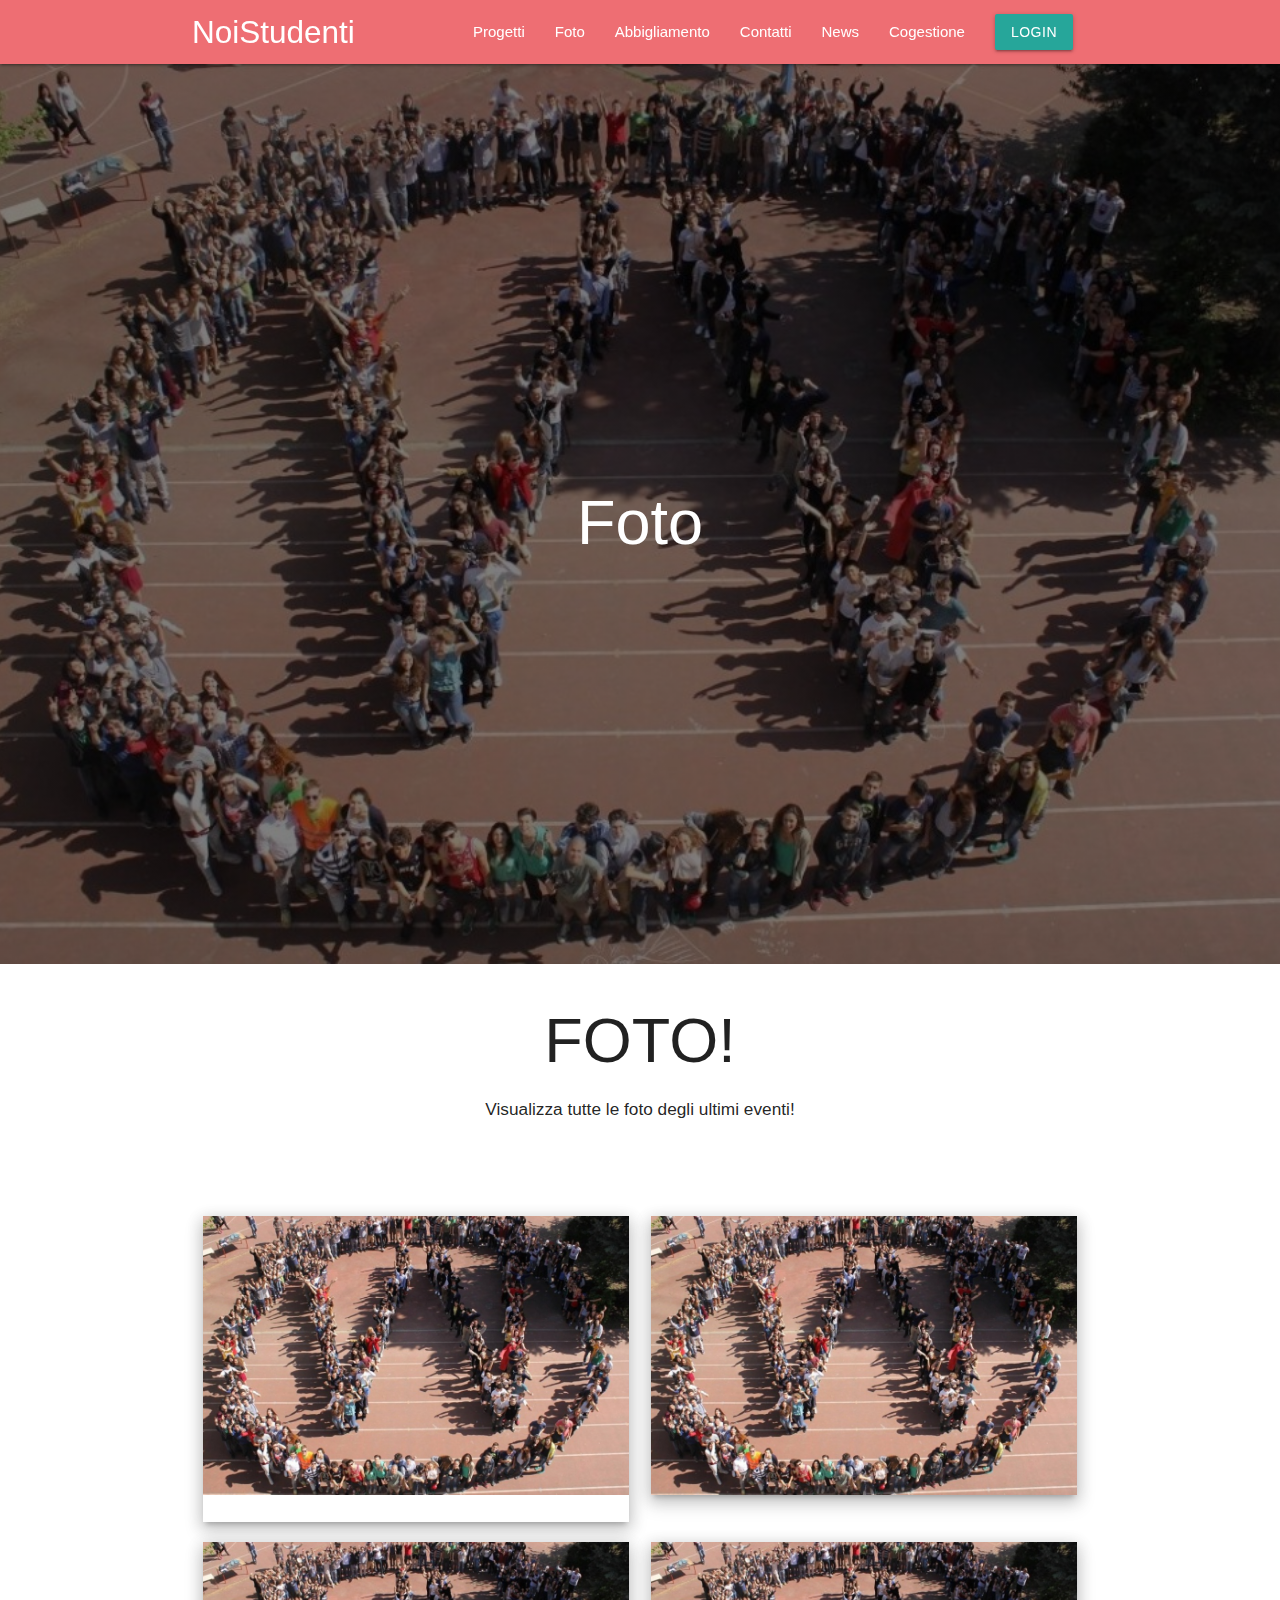
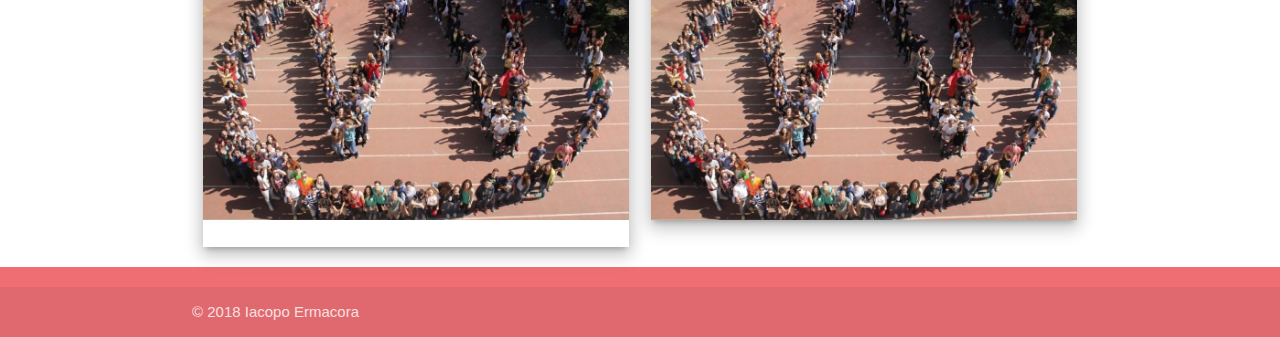
<file: Noistudenti/foto.html>
<!DOCTYPE html>
<html lang="en" dir="ltr">
  <head>

      <!--Import Google Icon Font-->
      <link href="https://fonts.googleapis.com/icon?family=Material+Icons" rel="stylesheet">
      <!--Import materialize.css-->
      <link type="text/css" rel="stylesheet" href="css/materialize.min.css"  media="screen,projection"/>
      <link type="text/css" rel="stylesheet" href="css/noistudenti.css"/>
      <!--Let browser know website is optimized for mobile-->
      <meta name="viewport" content="width=device-width, initial-scale=1.0"/>

  </head>
  <body>
<!--Inizio Navbar-->
<div class="navbar-fixed">
<nav>
  <div class="nav-wrapper">
    <div class="container">
    <a href="#" class="brand-logo">NoiStudenti</a>
    <a href="#" data-target="mobile-links" class="sidenav-trigger"><i class="material-icons">menu</i></a>
    <ul class="right hide-on-med-and-down">
      <li><a href="progetti.html">Progetti</a></li>
      <li><a href="foto.html">Foto</a></li>
      <li><a href="abbigliamento.html">Abbigliamento</a></li>
      <li><a href="contatti.html">Contatti</a></li>
      <li><a href="news.html">News</a></li>
      <li><a href="cogestione.html">Cogestione</a></li>
      <li><a class="waves-effect waves-light btn" href="login.html">Login</a></li>
    </ul>
    </div>
  </div>
</nav>
</div>

       <ul class="sidenav" id="mobile-links">
         <li><a href="progetti.html">Progetti</a></li>
         <li><a href="foto.html">Foto</a></li>
         <li><a href="abbigliamento.html">Abbigliamento</a></li>
         <li><a href="contatti.html">Contatti</a></li>
         <li><a href="news.html">News</a></li>
         <li><a href="cogestione.html">Cogestione</a></li>
         <li><a class="waves-effect waves-light btn" href="login.html">Login</a></li>
        </ul>

<script src="https://code.jquery.com/jquery-3.3.1.min.js"></script>

<script>  $(document).ready(function(){
    $('.sidenav').sidenav();
  })
</script>

<!--Fine Navbar-->

<!--Hero inizio-->

<div class="hero_and_content">
    <section class="hero">
            <div class="hero-inner">
                <h1>Foto</h1>
            </div>
        </section>
  </div>

<!--Hero fine-->

<div class="container" style:"margin-bottom: 4em;">
  <title>NoiStudenti - Foto</title>

  <div class="spazio_sotto center">
    <h1>FOTO!</h1>
    <h6>Visualizza tutte le foto degli ultimi eventi!</h6>
  </div>



    <div class="row">

      <div class="col s12 m6 l6s">
        <article class="album-listing spazietto_sotto z-depth-3">
          <a class="album-title" href="#">
            Album 1
          </a>
          <div class="album-image">
            <a href="#">
              <img src="images/tema.jpg">
            </a>
          </div>
        </article>
      </div>

      <div class="col s12 m6 l6">
        <article class="album-listing z-depth-3">
          <a class="album-title" href="#">
            Album 1
          </a>
          <div class="album-image">
            <a href="#">
              <img src="images/tema.jpg">
            </a>
          </div>
        </article>
      </div>

    </div>

    <div class="row">

      <div class="col s12 m6 l6">
        <article class="album-listing z-depth-3 spazietto_sotto">
          <a class="album-title" href="#">
            Album 1
          </a>
          <div class="album-image">
            <a href="#">
              <img width="300" height="169" src="images/tema.jpg">
            </a>
          </div>
        </article>
      </div>

      <div class="col s12 m6 l6">
        <article class="album-listing z-depth-3">
          <a class="album-title" href="#">
            Album 1
          </a>
          <div class="album-image">
            <a href="#">
              <img width="300" height="169" src="images/tema.jpg">
            </a>
          </div>
        </article>
      </div>

    </div>


</div>

<!--Footer inizio-->
<footer class="page-footer">
          <div class="footer-copyright">
            <div class="container">
            © 2018 Iacopo Ermacora
            </div>
          </div>
        </footer>

<!--JavaScript at end of body for optimized loading-->
<script type="text/javascript" src="js/materialize.min.js"></script>

  </body>
</html>
</file>
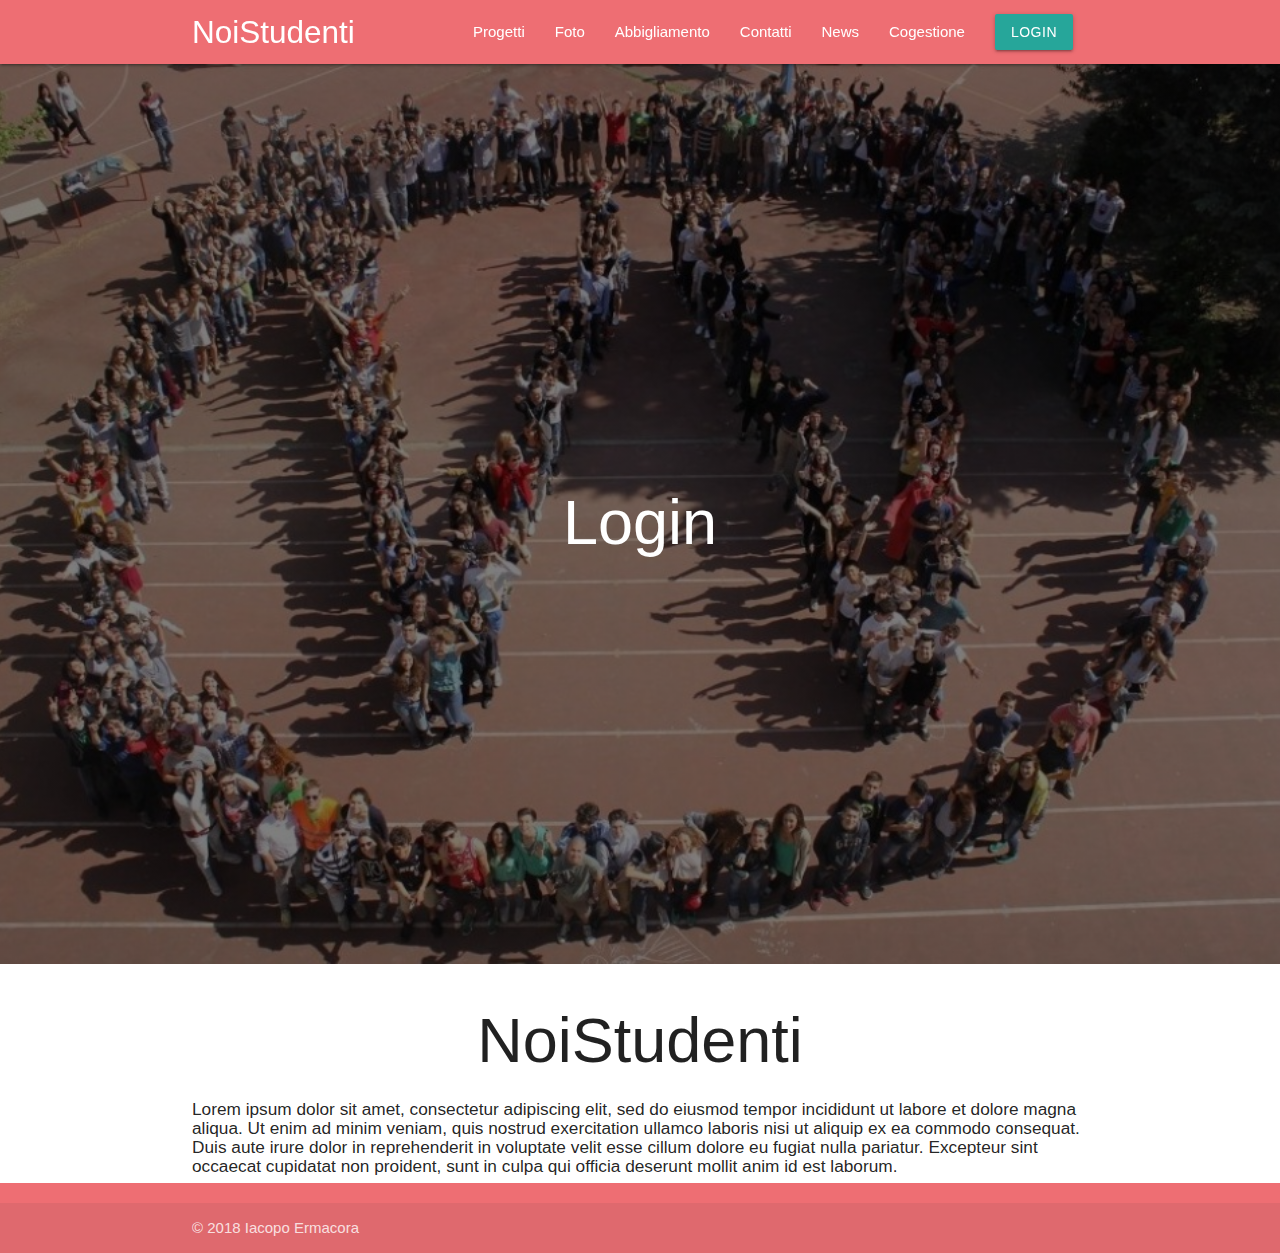
<file: Noistudenti/login.html>
<!DOCTYPE html>
<html lang="en" dir="ltr">
  <head>

      <!--Import Google Icon Font-->
      <link href="https://fonts.googleapis.com/icon?family=Material+Icons" rel="stylesheet">
      <!--Import materialize.css-->
      <link type="text/css" rel="stylesheet" href="css/materialize.min.css"  media="screen,projection"/>
      <link type="text/css" rel="stylesheet" href="css/noistudenti.css"/>
      <!--Let browser know website is optimized for mobile-->
      <meta name="viewport" content="width=device-width, initial-scale=1.0"/>

  </head>
  <body>
<!--Inizio Navbar-->
<div class="navbar-fixed">
<nav>
  <div class="nav-wrapper">
    <div class="container">
    <a href="#" class="brand-logo">NoiStudenti</a>
    <a href="#" data-target="mobile-links" class="sidenav-trigger"><i class="material-icons">menu</i></a>
    <ul class="right hide-on-med-and-down">
      <li><a href="progetti.html">Progetti</a></li>
      <li><a href="foto.html">Foto</a></li>
      <li><a href="abbigliamento.html">Abbigliamento</a></li>
      <li><a href="contatti.html">Contatti</a></li>
      <li><a href="news.html">News</a></li>
      <li><a href="cogestione.html">Cogestione</a></li>
      <li><a class="waves-effect waves-light btn" href="login.html">Login</a></li>
    </ul>
    </div>
  </div>
</nav>
</div>

       <ul class="sidenav" id="mobile-links">
         <li><a href="progetti.html">Progetti</a></li>
         <li><a href="foto.html">Foto</a></li>
         <li><a href="abbigliamento.html">Abbigliamento</a></li>
         <li><a href="contatti.html">Contatti</a></li>
         <li><a href="news.html">News</a></li>
         <li><a href="cogestione.html">Cogestione</a></li>
         <li><a class="waves-effect waves-light btn" href="login.html">Login</a></li>
        </ul>

<script src="https://code.jquery.com/jquery-3.3.1.min.js"></script>

<script>  $(document).ready(function(){
    $('.sidenav').sidenav();
  })
</script>

<!--Fine Navbar-->

<!--Hero inizio-->

<div class="hero_and_content">
    <section class="hero">
            <div class="hero-inner">
                <h1>Login</h1>
            </div>
        </section>
  </div>

<!--Hero fine-->

<div class="container" style:"margin-bottom: 4em;">
  <title>NoiStudenti - Login</title>
    <h1 class="center-align">NoiStudenti</h1>
    <h6>Lorem ipsum dolor sit amet, consectetur adipiscing elit, sed do eiusmod tempor incididunt ut labore et dolore magna aliqua. Ut enim ad minim veniam, quis nostrud exercitation ullamco laboris nisi ut aliquip ex ea commodo consequat. Duis aute irure dolor in reprehenderit in voluptate velit esse cillum dolore eu fugiat nulla pariatur. Excepteur sint occaecat cupidatat non proident, sunt in culpa qui officia deserunt mollit anim id est laborum.</h6>
</div>

<!--Footer inizio-->
<footer class="page-footer">
          <div class="footer-copyright">
            <div class="container">
            © 2018 Iacopo Ermacora
            </div>
          </div>
        </footer>

<!--JavaScript at end of body for optimized loading-->
<script type="text/javascript" src="js/materialize.min.js"></script>

  </body>
</html>
</file>
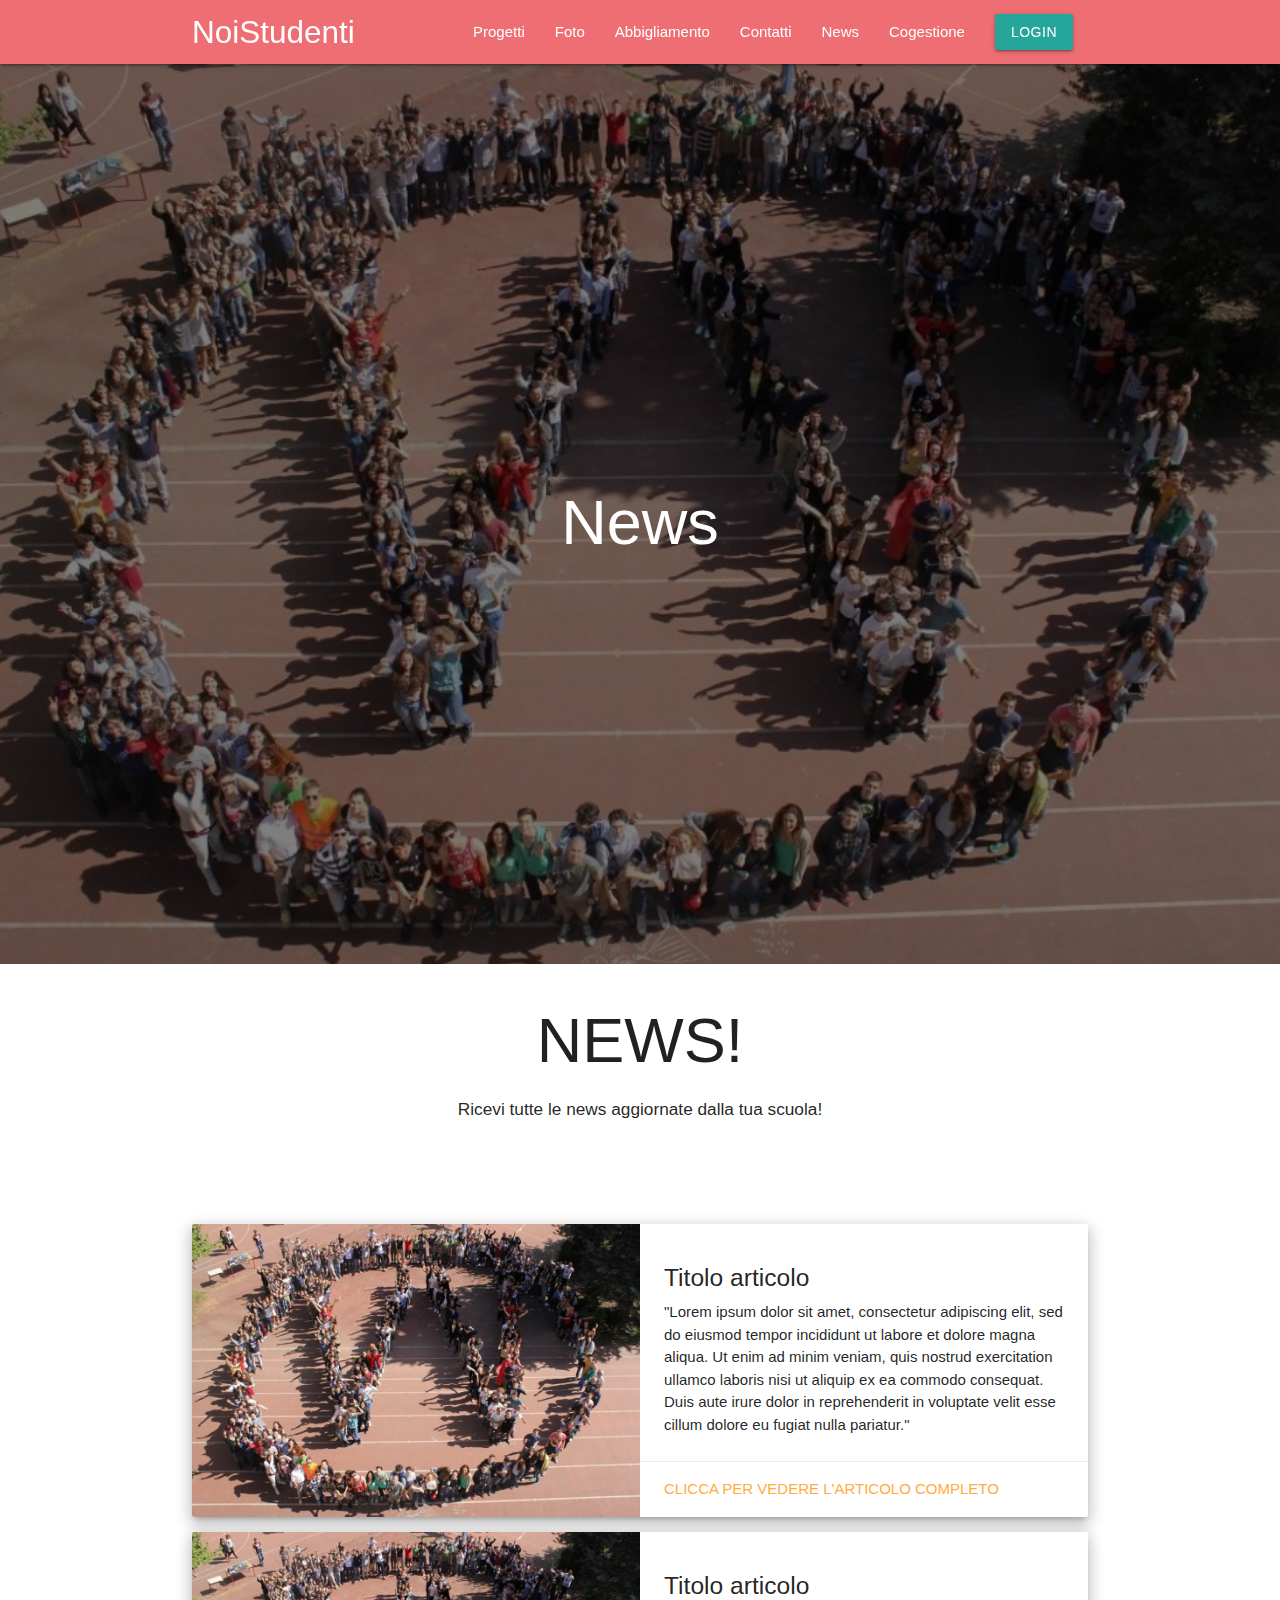
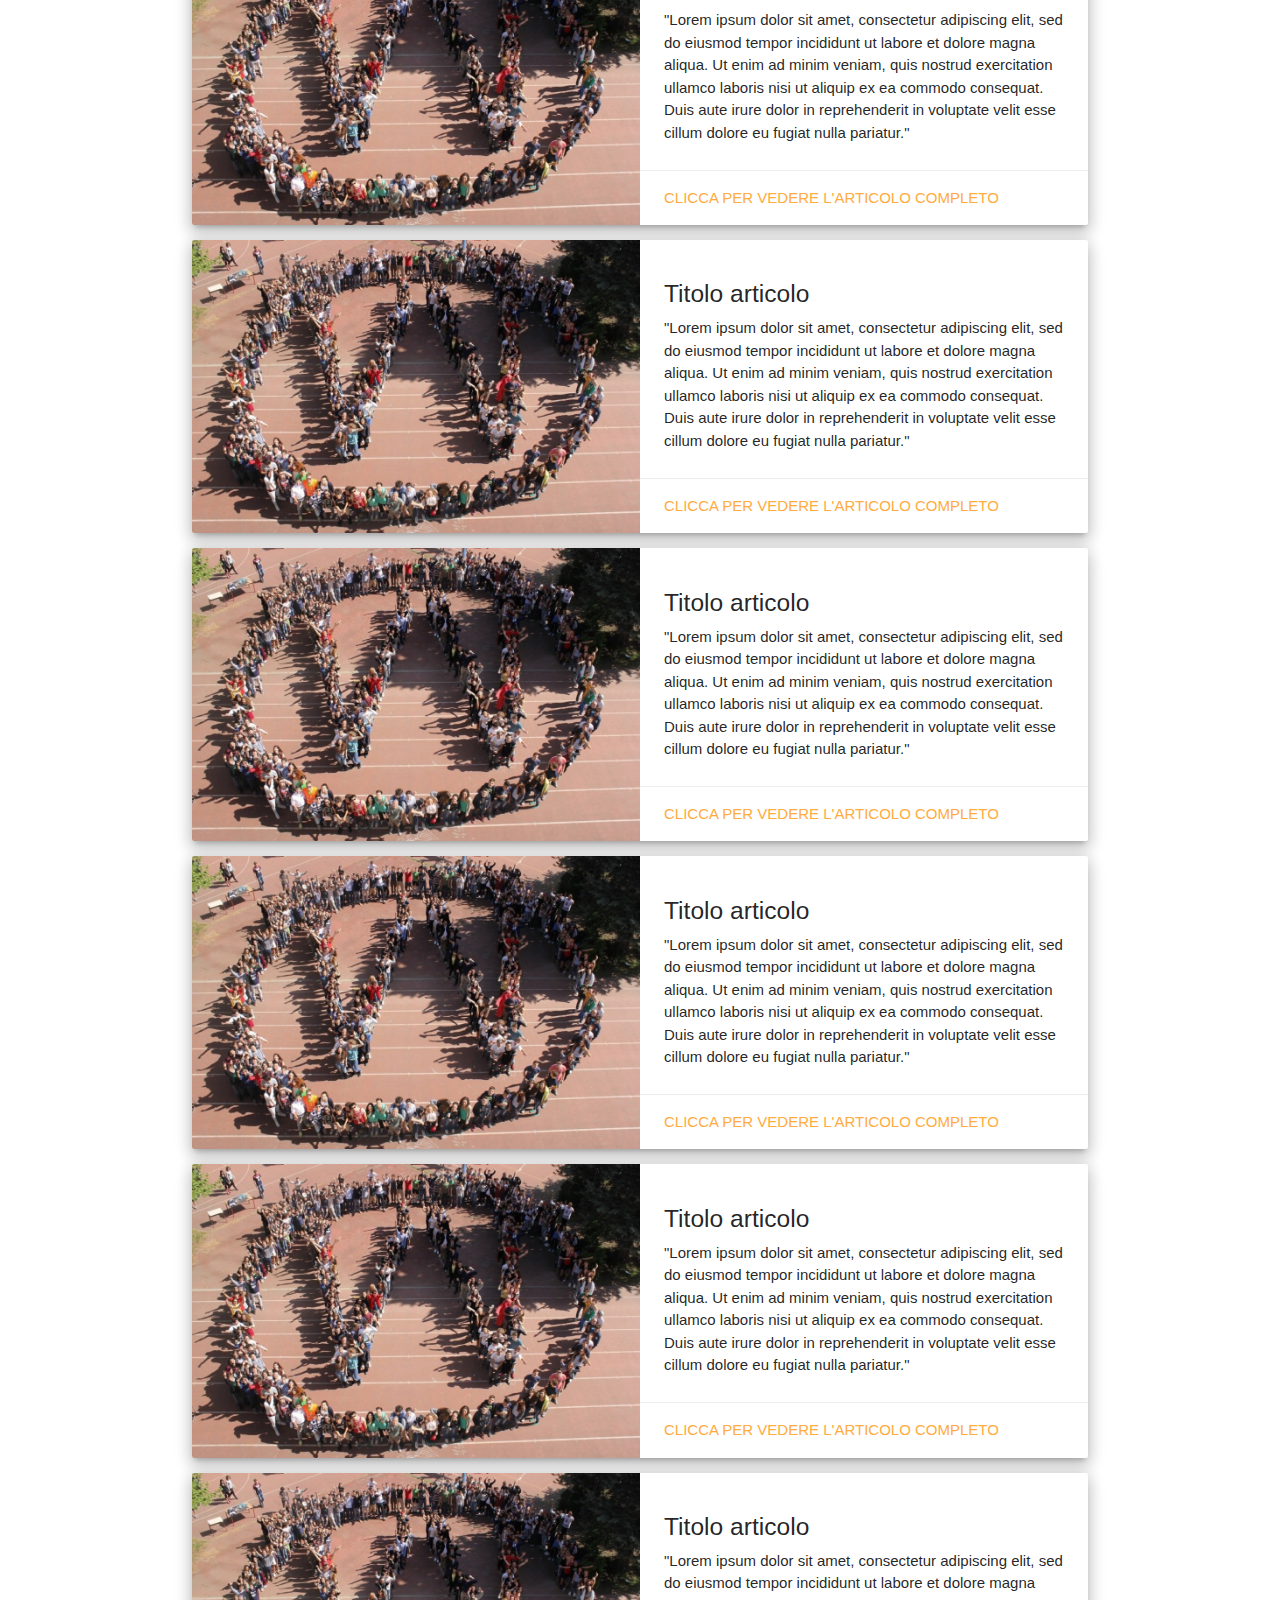
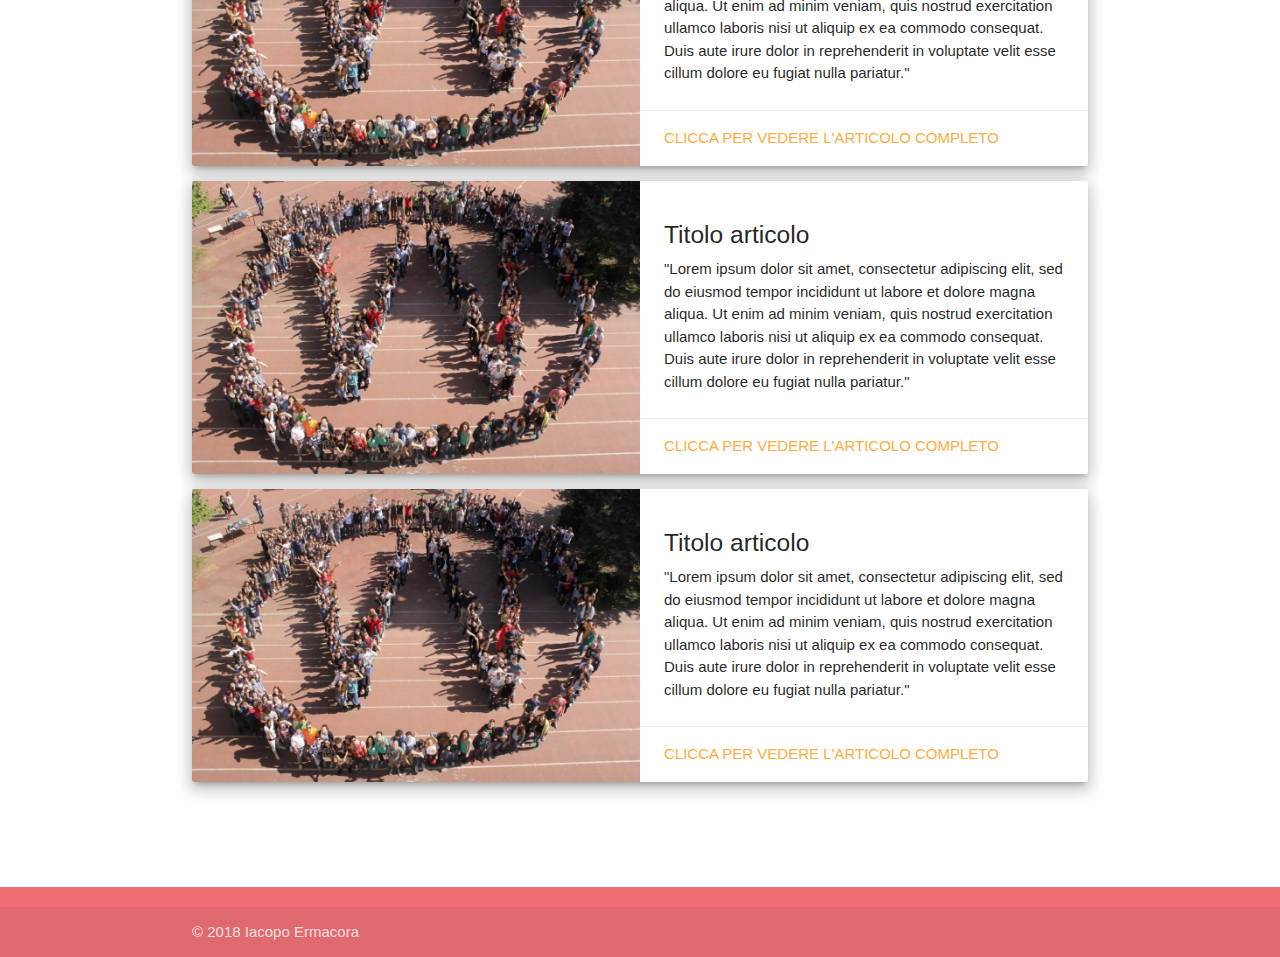
<file: Noistudenti/news.html>
<!DOCTYPE html>
<html lang="en" dir="ltr">
  <head>

      <!--Import Google Icon Font-->
      <link href="https://fonts.googleapis.com/icon?family=Material+Icons" rel="stylesheet">
      <!--Import materialize.css-->
      <link type="text/css" rel="stylesheet" href="css/materialize.min.css"  media="screen,projection"/>
      <link type="text/css" rel="stylesheet" href="css/noistudenti.css"/>
      <!--Let browser know website is optimized for mobile-->
      <meta name="viewport" content="width=device-width, initial-scale=1.0"/>

  </head>
  <body>
<!--Inizio Navbar-->
<div class="navbar-fixed">
       <nav>
         <div class="nav-wrapper">
           <div class="container">
           <a href="#" class="brand-logo">NoiStudenti</a>
           <a href="#" data-target="mobile-links" class="sidenav-trigger"><i class="material-icons">menu</i></a>
           <ul class="right hide-on-med-and-down">
             <li><a href="progetti.html">Progetti</a></li>
             <li><a href="foto.html">Foto</a></li>
             <li><a href="abbigliamento.html">Abbigliamento</a></li>
             <li><a href="contatti.html">Contatti</a></li>
             <li><a href="news.html">News</a></li>
             <li><a href="cogestione.html">Cogestione</a></li>
             <li><a class="waves-effect waves-light btn" href="login.html">Login</a></li>
           </ul>
           </div>
         </div>
       </nav>
</div>


       <ul class="sidenav" id="mobile-links">
         <li><a href="progetti.html">Progetti</a></li>
         <li><a href="foto.html">Foto</a></li>
         <li><a href="abbigliamento.html">Abbigliamento</a></li>
         <li><a href="contatti.html">Contatti</a></li>
         <li><a href="news.html">News</a></li>
         <li><a href="cogestione.html">Cogestione</a></li>
         <li><a class="waves-effect waves-light btn" href="login.html">Login</a></li>
        </ul>

<script src="https://code.jquery.com/jquery-3.3.1.min.js"></script>

<script>  $(document).ready(function(){
    $('.sidenav').sidenav();
  })
</script>

<!--Fine Navbar-->

<!--Hero inizio-->

<div class="hero_and_content">
    <section class="hero">
            <div class="hero-inner">
                <h1>News</h1>
            </div>
        </section>
  </div>

<!--Hero fine-->

<title>NoiStudenti - News</title>

<div class="container">

  <div class="spazio_sotto center">
    <h1>NEWS!</h1>
    <h6>Ricevi tutte le news aggiornate dalla tua scuola!</h6>
  </div>



<div class="spazio_sotto">

      <div class="col s12 m12 l12">
        <div class="card horizontal z-depth-3">
            <div class="card-image">
            <img class="hide-on-med-and-down" src="images/tema.jpg">
            </div>
              <div class="card-stacked">
                <div class="card-content">
                  <h5>Titolo articolo</h5>
                  <p>"Lorem ipsum dolor sit amet, consectetur adipiscing elit, sed do eiusmod tempor incididunt ut labore et dolore magna aliqua. Ut enim ad minim veniam, quis nostrud exercitation ullamco laboris nisi ut aliquip ex ea commodo consequat. Duis aute irure dolor in reprehenderit in voluptate velit esse cillum dolore eu fugiat nulla pariatur."</p>
                </div>
                <div class="card-action">
                  <a href="#">Clicca per vedere l'articolo completo</a>
                </div>
              </div>
          </div>
        </div>

        <div class="col s12 m12 l12">
          <div class="card horizontal z-depth-3">
              <div class="card-image">
              <img class="hide-on-med-and-down" src="images/tema.jpg">
              </div>
                <div class="card-stacked">
                  <div class="card-content">
                    <h5>Titolo articolo</h5>
                    <p>"Lorem ipsum dolor sit amet, consectetur adipiscing elit, sed do eiusmod tempor incididunt ut labore et dolore magna aliqua. Ut enim ad minim veniam, quis nostrud exercitation ullamco laboris nisi ut aliquip ex ea commodo consequat. Duis aute irure dolor in reprehenderit in voluptate velit esse cillum dolore eu fugiat nulla pariatur."</p>
                  </div>
                  <div class="card-action">
                    <a href="#">Clicca per vedere l'articolo completo</a>
                  </div>
                </div>
            </div>
          </div>

          <div class="col s12 m12 l12">
            <div class="card horizontal z-depth-3">
                <div class="card-image">
                <img class="hide-on-med-and-down" src="images/tema.jpg">
                </div>
                  <div class="card-stacked">
                    <div class="card-content">
                      <h5>Titolo articolo</h5>
                      <p>"Lorem ipsum dolor sit amet, consectetur adipiscing elit, sed do eiusmod tempor incididunt ut labore et dolore magna aliqua. Ut enim ad minim veniam, quis nostrud exercitation ullamco laboris nisi ut aliquip ex ea commodo consequat. Duis aute irure dolor in reprehenderit in voluptate velit esse cillum dolore eu fugiat nulla pariatur."</p>
                    </div>
                    <div class="card-action">
                      <a href="#">Clicca per vedere l'articolo completo</a>
                    </div>
                  </div>
              </div>
            </div>

            <div class="col s12 m12 l12">
              <div class="card horizontal z-depth-3">
                  <div class="card-image">
                  <img class="hide-on-med-and-down" src="images/tema.jpg">
                  </div>
                    <div class="card-stacked">
                      <div class="card-content">
                        <h5>Titolo articolo</h5>
                        <p>"Lorem ipsum dolor sit amet, consectetur adipiscing elit, sed do eiusmod tempor incididunt ut labore et dolore magna aliqua. Ut enim ad minim veniam, quis nostrud exercitation ullamco laboris nisi ut aliquip ex ea commodo consequat. Duis aute irure dolor in reprehenderit in voluptate velit esse cillum dolore eu fugiat nulla pariatur."</p>
                      </div>
                      <div class="card-action">
                        <a href="#">Clicca per vedere l'articolo completo</a>
                      </div>
                    </div>
                </div>
              </div>

              <div class="col s12 m12 l12">
                <div class="card horizontal z-depth-3">
                    <div class="card-image">
                    <img class="hide-on-med-and-down" src="images/tema.jpg">
                    </div>
                      <div class="card-stacked">
                        <div class="card-content">
                          <h5>Titolo articolo</h5>
                          <p>"Lorem ipsum dolor sit amet, consectetur adipiscing elit, sed do eiusmod tempor incididunt ut labore et dolore magna aliqua. Ut enim ad minim veniam, quis nostrud exercitation ullamco laboris nisi ut aliquip ex ea commodo consequat. Duis aute irure dolor in reprehenderit in voluptate velit esse cillum dolore eu fugiat nulla pariatur."</p>
                        </div>
                        <div class="card-action">
                          <a href="#">Clicca per vedere l'articolo completo</a>
                        </div>
                      </div>
                  </div>
                </div>

                <div class="col s12 m12 l12">
                  <div class="card horizontal z-depth-3">
                      <div class="card-image">
                      <img class="hide-on-med-and-down" src="images/tema.jpg">
                      </div>
                        <div class="card-stacked">
                          <div class="card-content">
                            <h5>Titolo articolo</h5>
                            <p>"Lorem ipsum dolor sit amet, consectetur adipiscing elit, sed do eiusmod tempor incididunt ut labore et dolore magna aliqua. Ut enim ad minim veniam, quis nostrud exercitation ullamco laboris nisi ut aliquip ex ea commodo consequat. Duis aute irure dolor in reprehenderit in voluptate velit esse cillum dolore eu fugiat nulla pariatur."</p>
                          </div>
                          <div class="card-action">
                            <a href="#">Clicca per vedere l'articolo completo</a>
                          </div>
                        </div>
                    </div>
                  </div>

                  <div class="col s12 m12 l12">
                    <div class="card horizontal z-depth-3">
                        <div class="card-image">
                        <img class="hide-on-med-and-down" src="images/tema.jpg">
                        </div>
                          <div class="card-stacked">
                            <div class="card-content">
                              <h5>Titolo articolo</h5>
                              <p>"Lorem ipsum dolor sit amet, consectetur adipiscing elit, sed do eiusmod tempor incididunt ut labore et dolore magna aliqua. Ut enim ad minim veniam, quis nostrud exercitation ullamco laboris nisi ut aliquip ex ea commodo consequat. Duis aute irure dolor in reprehenderit in voluptate velit esse cillum dolore eu fugiat nulla pariatur."</p>
                            </div>
                            <div class="card-action">
                              <a href="#">Clicca per vedere l'articolo completo</a>
                            </div>
                          </div>
                      </div>
                    </div>

                    <div class="col s12 m12 l12">
                      <div class="card horizontal z-depth-3">
                          <div class="card-image">
                          <img class="hide-on-med-and-down" src="images/tema.jpg">
                          </div>
                            <div class="card-stacked">
                              <div class="card-content">
                                <h5>Titolo articolo</h5>
                                <p>"Lorem ipsum dolor sit amet, consectetur adipiscing elit, sed do eiusmod tempor incididunt ut labore et dolore magna aliqua. Ut enim ad minim veniam, quis nostrud exercitation ullamco laboris nisi ut aliquip ex ea commodo consequat. Duis aute irure dolor in reprehenderit in voluptate velit esse cillum dolore eu fugiat nulla pariatur."</p>
                              </div>
                              <div class="card-action">
                                <a href="#">Clicca per vedere l'articolo completo</a>
                              </div>
                            </div>
                        </div>
                      </div>

                      <div class="col s12 m12 l12">
                        <div class="card horizontal z-depth-3">
                            <div class="card-image">
                            <img class="hide-on-med-and-down" src="images/tema.jpg">
                            </div>
                              <div class="card-stacked">
                                <div class="card-content">
                                  <h5>Titolo articolo</h5>
                                  <p>"Lorem ipsum dolor sit amet, consectetur adipiscing elit, sed do eiusmod tempor incididunt ut labore et dolore magna aliqua. Ut enim ad minim veniam, quis nostrud exercitation ullamco laboris nisi ut aliquip ex ea commodo consequat. Duis aute irure dolor in reprehenderit in voluptate velit esse cillum dolore eu fugiat nulla pariatur."</p>
                                </div>
                                <div class="card-action">
                                  <a href="#">Clicca per vedere l'articolo completo</a>
                                </div>
                              </div>
                          </div>
                        </div>
</div>



</div>

<!--Footer inizio-->
<footer class="page-footer">
          <div class="footer-copyright">
            <div class="container">
            © 2018 Iacopo Ermacora
            </div>
          </div>
        </footer>

<!--JavaScript at end of body for optimized loading-->
<script type="text/javascript" src="js/materialize.min.js"></script>

  </body>
</html>
</file>
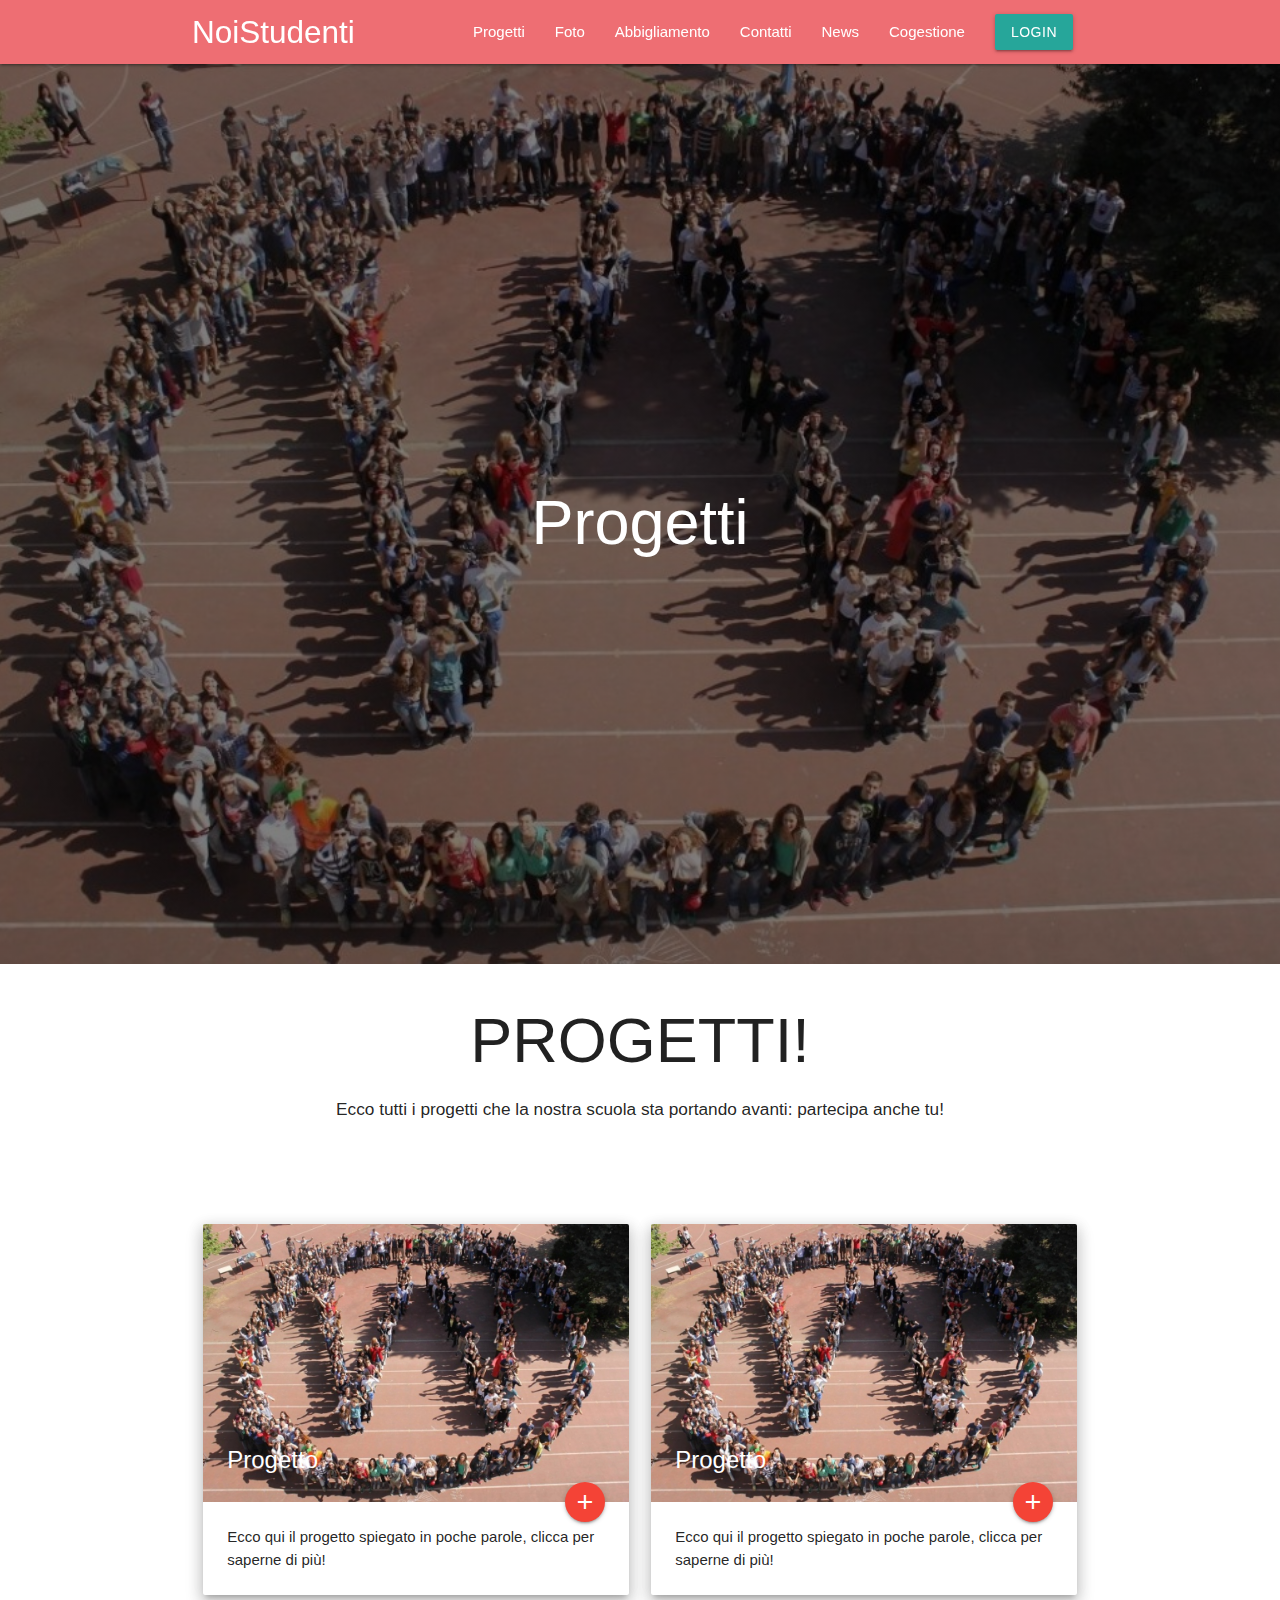
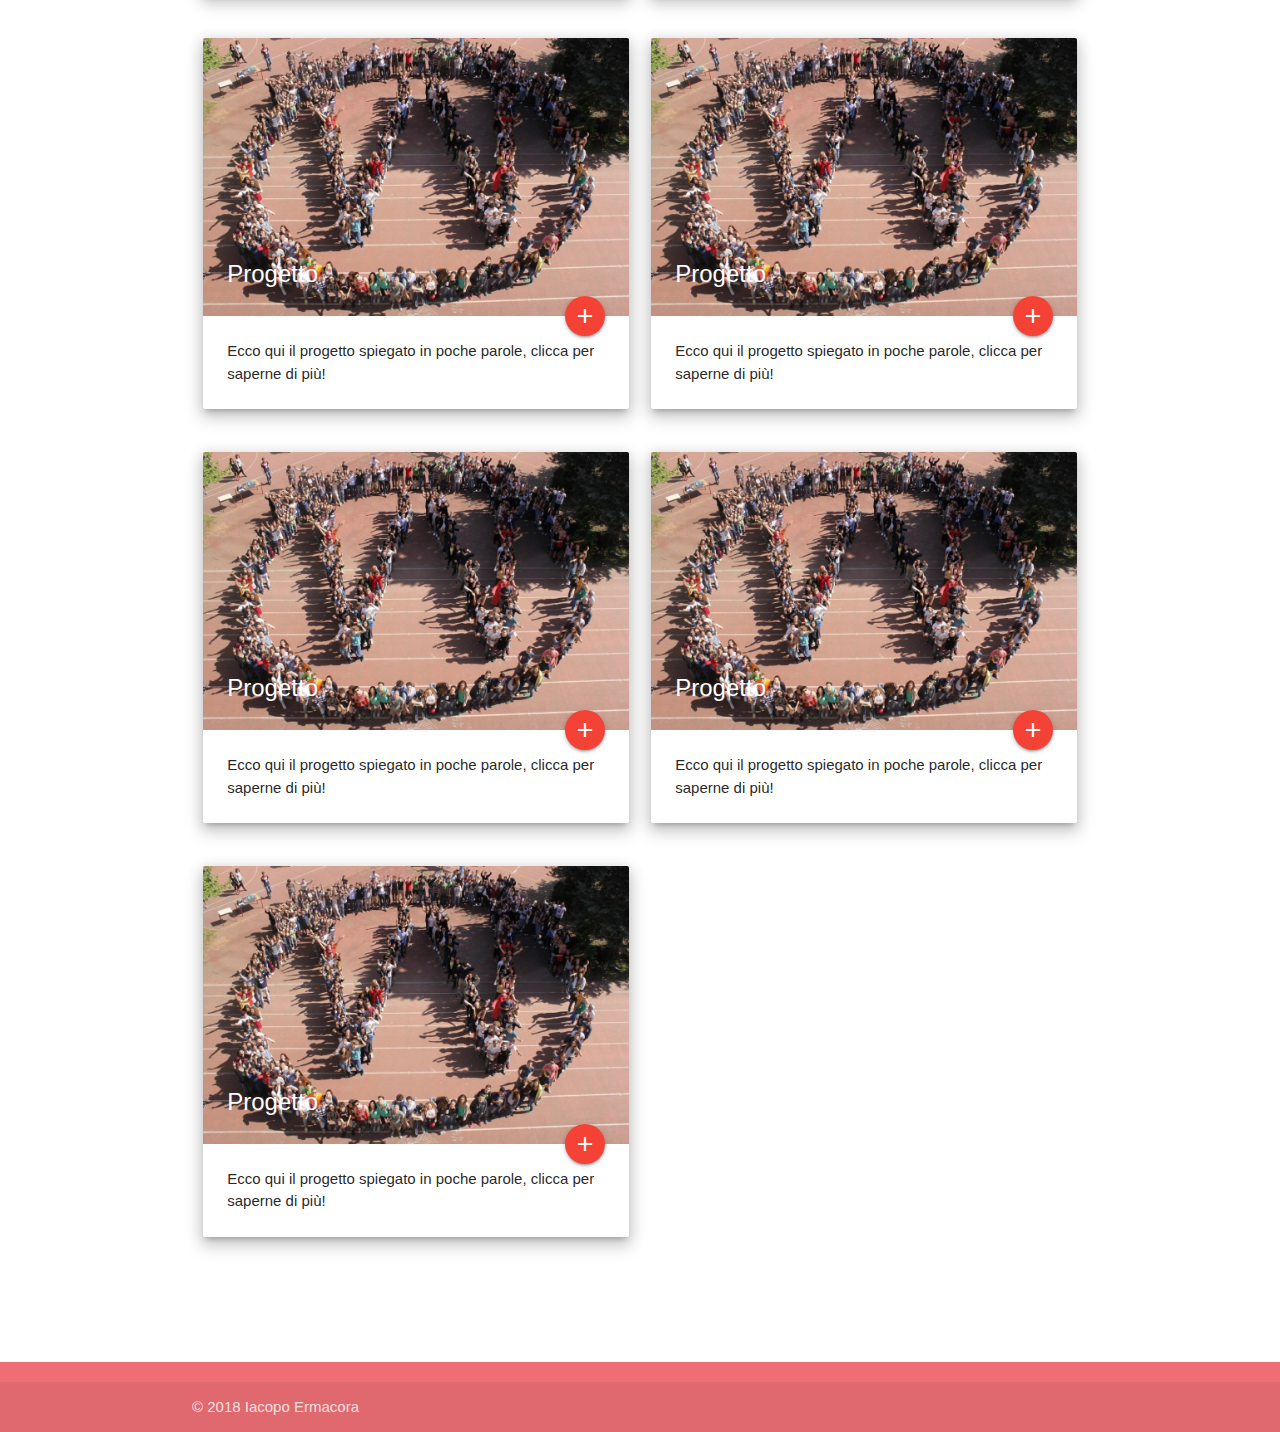
<file: Noistudenti/progetti.html>
<!DOCTYPE html>
<html lang="en" dir="ltr">
  <head>

      <!--Import Google Icon Font-->
      <link href="https://fonts.googleapis.com/icon?family=Material+Icons" rel="stylesheet">
      <!--Import materialize.css-->
      <link type="text/css" rel="stylesheet" href="css/materialize.min.css"  media="screen,projection"/>
      <link type="text/css" rel="stylesheet" href="css/noistudenti.css"/>
      <!--Let browser know website is optimized for mobile-->
      <meta name="viewport" content="width=device-width, initial-scale=1.0"/>

  </head>
  <body>
<!--Inizio Navbar-->
<div class="navbar-fixed">
<nav>
  <div class="nav-wrapper">
    <div class="container">
    <a href="#" class="brand-logo">NoiStudenti</a>
    <a href="#" data-target="mobile-links" class="sidenav-trigger"><i class="material-icons">menu</i></a>
    <ul class="right hide-on-med-and-down">
      <li><a href="progetti.html">Progetti</a></li>
      <li><a href="foto.html">Foto</a></li>
      <li><a href="abbigliamento.html">Abbigliamento</a></li>
      <li><a href="contatti.html">Contatti</a></li>
      <li><a href="news.html">News</a></li>
      <li><a href="cogestione.html">Cogestione</a></li>
      <li><a class="waves-effect waves-light btn" href="login.html">Login</a></li>
    </ul>
    </div>
  </div>
</nav>
</div>

       <ul class="sidenav" id="mobile-links">
         <li><a href="progetti.html">Progetti</a></li>
         <li><a href="foto.html">Foto</a></li>
         <li><a href="abbigliamento.html">Abbigliamento</a></li>
         <li><a href="contatti.html">Contatti</a></li>
         <li><a href="news.html">News</a></li>
         <li><a href="cogestione.html">Cogestione</a></li>
         <li><a class="waves-effect waves-light btn" href="login.html">Login</a></li>
        </ul>

<script src="https://code.jquery.com/jquery-3.3.1.min.js"></script>

<script>  $(document).ready(function(){
    $('.sidenav').sidenav();
  })
</script>

<!--Fine Navbar-->

<!--Hero inizio-->

<div class="hero_and_content">
    <section class="hero">
            <div class="hero-inner">
                <h1>Progetti</h1>
            </div>
        </section>
  </div>

<!--Hero fine-->

<div class="container" style:"margin-bottom: 4em;">
  <title>NoiStudenti - Progetti</title>

  <div class="spazio_sotto center">
    <h1>PROGETTI!</h1>
    <h6>Ecco tutti i progetti che la nostra scuola sta portando avanti: partecipa anche tu!</h6>
  </div>

<div class="spazio_sotto">

  <div class="row">
      <div class="col s12 m6 l6">
        <div class="card z-depth-3">
          <div class="card-image">
            <img src="images/tema.jpg">
            <span class="card-title">Progetto</span>
            <a class="btn-floating halfway-fab waves-effect waves-light red"><i class="material-icons">add</i></a>
          </div>
          <div class="card-content">
            <p>Ecco qui il progetto spiegato in poche parole, clicca per saperne di più!</p>
          </div>
        </div>
      </div>

        <div class="col s12 m6 l6">
          <div class="card z-depth-3">
            <div class="card-image">
              <img src="images/tema.jpg">
              <span class="card-title">Progetto</span>
              <a class="btn-floating halfway-fab waves-effect waves-light red"><i class="material-icons">add</i></a>
            </div>
            <div class="card-content">
              <p>Ecco qui il progetto spiegato in poche parole, clicca per saperne di più!</p>
            </div>
          </div>
        </div>
      </div>

      <div class="row">
          <div class="col s12 m6 l6">
            <div class="card z-depth-3">
              <div class="card-image">
                <img src="images/tema.jpg">
                <span class="card-title">Progetto</span>
                <a class="btn-floating halfway-fab waves-effect waves-light red"><i class="material-icons">add</i></a>
              </div>
              <div class="card-content">
                <p>Ecco qui il progetto spiegato in poche parole, clicca per saperne di più!</p>
              </div>
            </div>
          </div>

            <div class="col s12 m6 l6">
              <div class="card z-depth-3">
                <div class="card-image">
                  <img src="images/tema.jpg">
                  <span class="card-title">Progetto</span>
                  <a class="btn-floating halfway-fab waves-effect waves-light red"><i class="material-icons">add</i></a>
                </div>
                <div class="card-content">
                  <p>Ecco qui il progetto spiegato in poche parole, clicca per saperne di più!</p>
                </div>
              </div>
            </div>
          </div>

          <div class="row">
              <div class="col s12 m6 l6">
                <div class="card z-depth-3">
                  <div class="card-image">
                    <img src="images/tema.jpg">
                    <span class="card-title">Progetto</span>
                    <a class="btn-floating halfway-fab waves-effect waves-light red"><i class="material-icons">add</i></a>
                  </div>
                  <div class="card-content">
                    <p>Ecco qui il progetto spiegato in poche parole, clicca per saperne di più!</p>
                  </div>
                </div>
              </div>

                <div class="col s12 m6 l6">
                  <div class="card z-depth-3">
                    <div class="card-image">
                      <img src="images/tema.jpg">
                      <span class="card-title">Progetto</span>
                      <a class="btn-floating halfway-fab waves-effect waves-light red"><i class="material-icons">add</i></a>
                    </div>
                    <div class="card-content">
                      <p>Ecco qui il progetto spiegato in poche parole, clicca per saperne di più!</p>
                    </div>
                  </div>
                </div>
              </div>


              <div class="row">
                  <div class="col s12 m6 l6">
                    <div class="card z-depth-3">
                      <div class="card-image">
                        <img src="images/tema.jpg">
                        <span class="card-title">Progetto</span>
                        <a class="btn-floating halfway-fab waves-effect waves-light red"><i class="material-icons">add</i></a>
                      </div>
                      <div class="card-content">
                        <p>Ecco qui il progetto spiegato in poche parole, clicca per saperne di più!</p>
                      </div>
                    </div>
                  </div>
                </div>

    </div>

</div>

<!--Footer inizio-->
<footer class="page-footer">
          <div class="footer-copyright">
            <div class="container">
            © 2018 Iacopo Ermacora
            </div>
          </div>
        </footer>

<!--JavaScript at end of body for optimized loading-->
<script type="text/javascript" src="js/materialize.min.js"></script>

  </body>
</html>
</file>
<file: Noistudenti/css/noistudenti.css>
.spazio_sotto {
     padding-bottom: 10vh;
   }

.spazietto_sotto {
        padding-bottom: 3vh;
      }

.spazietto_sopra {
        padding-top: 5vh;
      }

.hero_and_content {
  margin: 0 auto;
  width: 100%;
}

.hero {
  width: 100%;
  display: flex;
  justify-content: center;
  align-items: center;
  text-align: center;
  color: white;
  background-image: linear-gradient(rgba(0, 0, 0, 0.5), rgba(0, 0, 0, 0.5)), url("tema.jpg");
  background-size: cover;
  background-position: center center;
  background-repeat: no-repeat;
  background-attachment: scroll;
}

@media screen and (min-width: 601px) {
  section.hero {
    font-size: 5em;
    height: 100vh;
  }
}

@media screen and (max-width: 600px) {
  section.hero {
    font-size: 2em;
    height: 30vh;
  }
}

img {
  width: 100%; /* need to overwrite inline dimensions */
  height: auto;
}

.album-listing {
  position: relative;
}

.album-image {
  line-height: 0;
  overflow: hidden;
}

.album-image img {
  filter: blur(0px);
  transition: filter 0.3s ease-in;
  transform: scale(1.1);
}

.album-title {
  font-size: 2em;
  font-weight: bold;
  text-decoration: none;
  z-index: 1;
  position: absolute;
  height: 100%;
  width: 100%;
  top: 0;
  left: 0;
  opacity: 0;
  transition: opacity .5s;
  background: rgba(114, 114, 114, 0.3);
  color: white;

  /* position the text in t’ middle*/
  display: flex;
  align-items: center;
  justify-content: center;
}

.album-listing:hover .album-title {
  opacity: 1;
}

.album-listing:hover .album-image img {
  filter: blur(2px);
}


/* for touch screen devices */
@media (hover: none) {
  .album-title {
    opacity: 1;
  }
  .album-image img {
    filter: blur(2px);
  }
}
</file>
